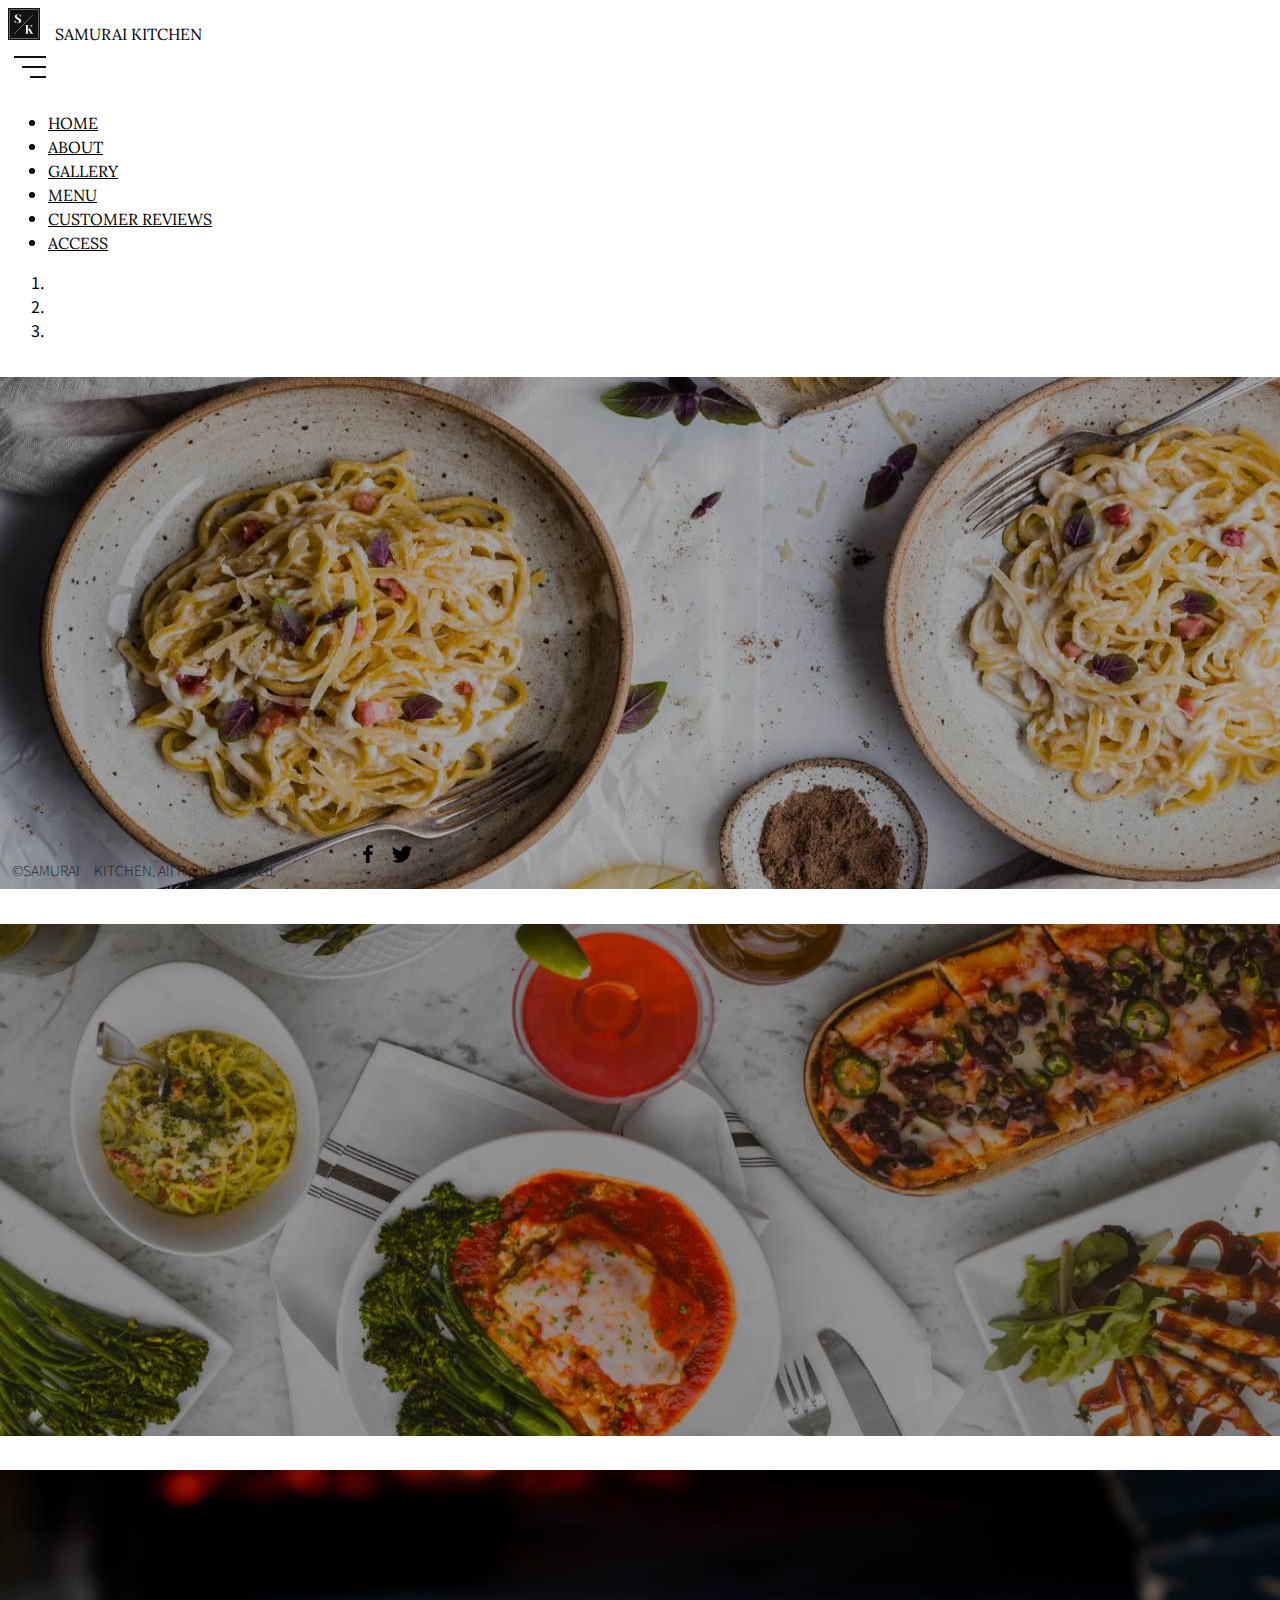
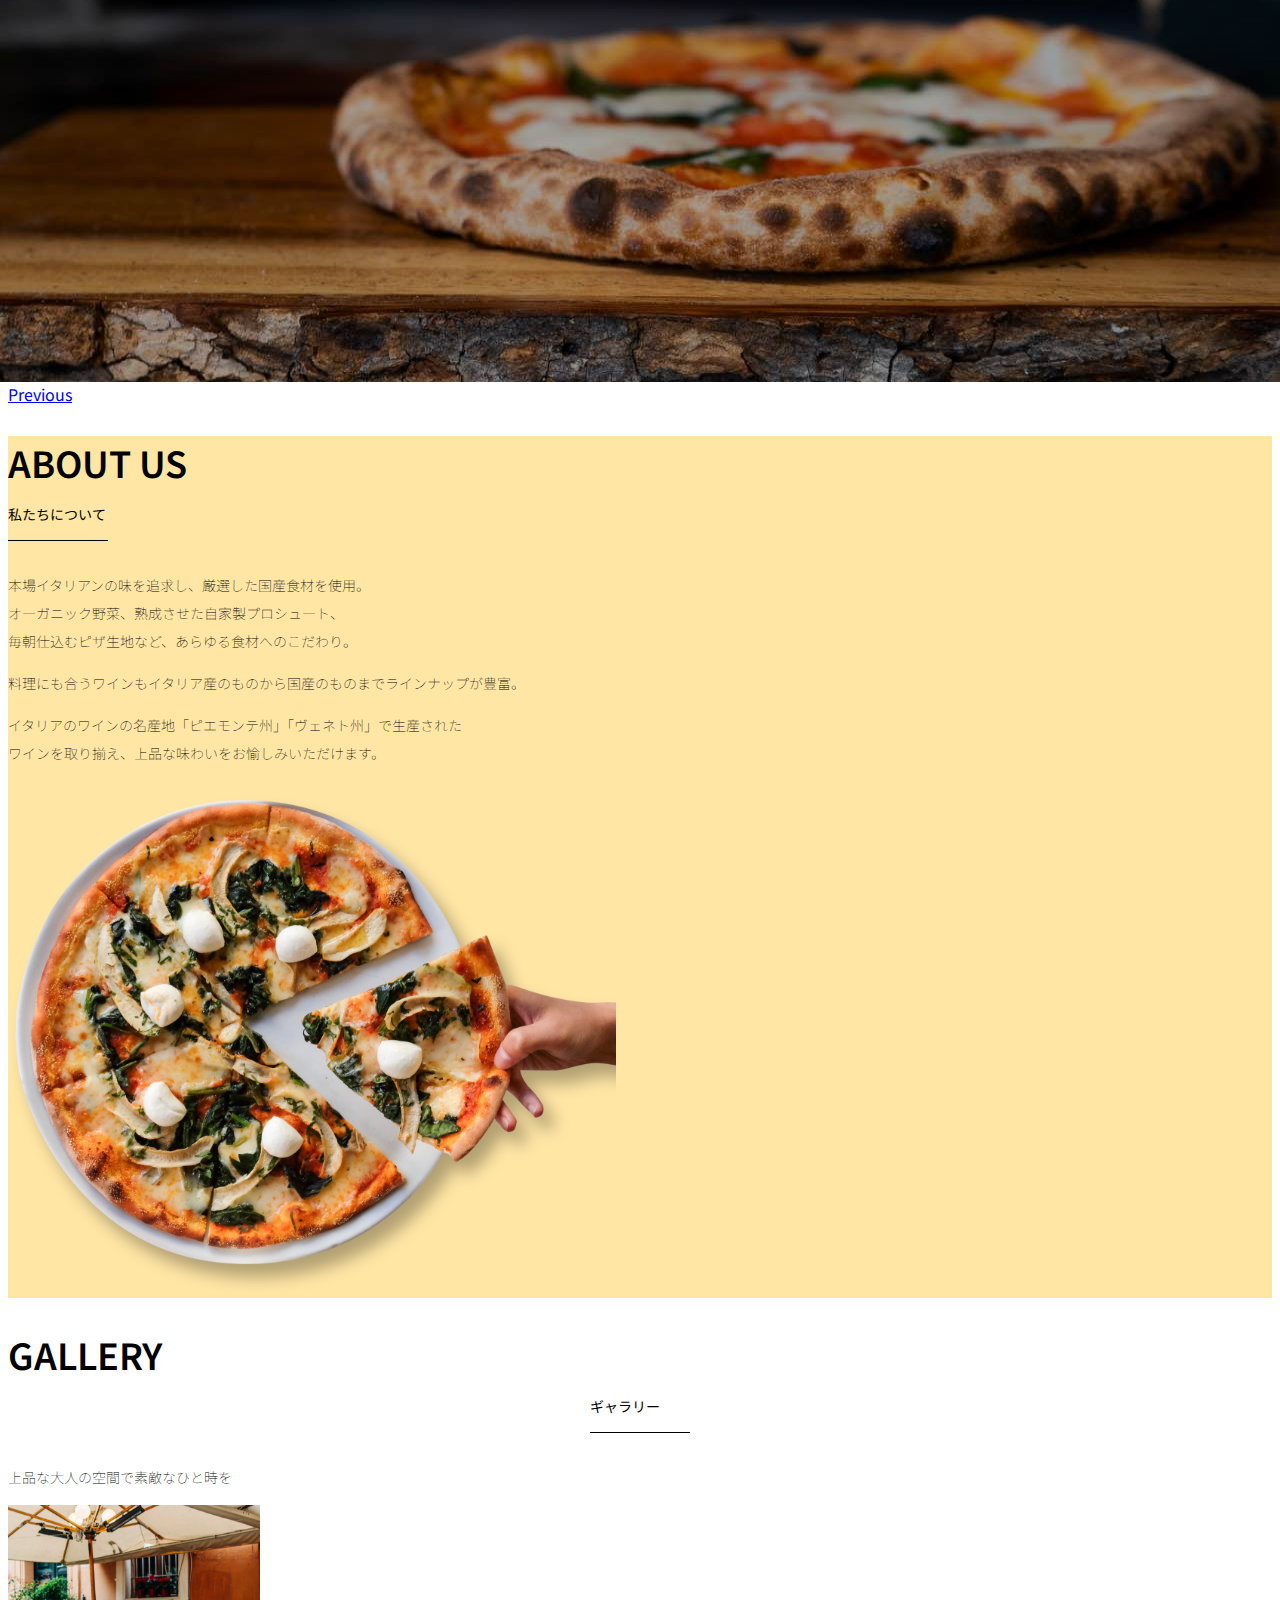
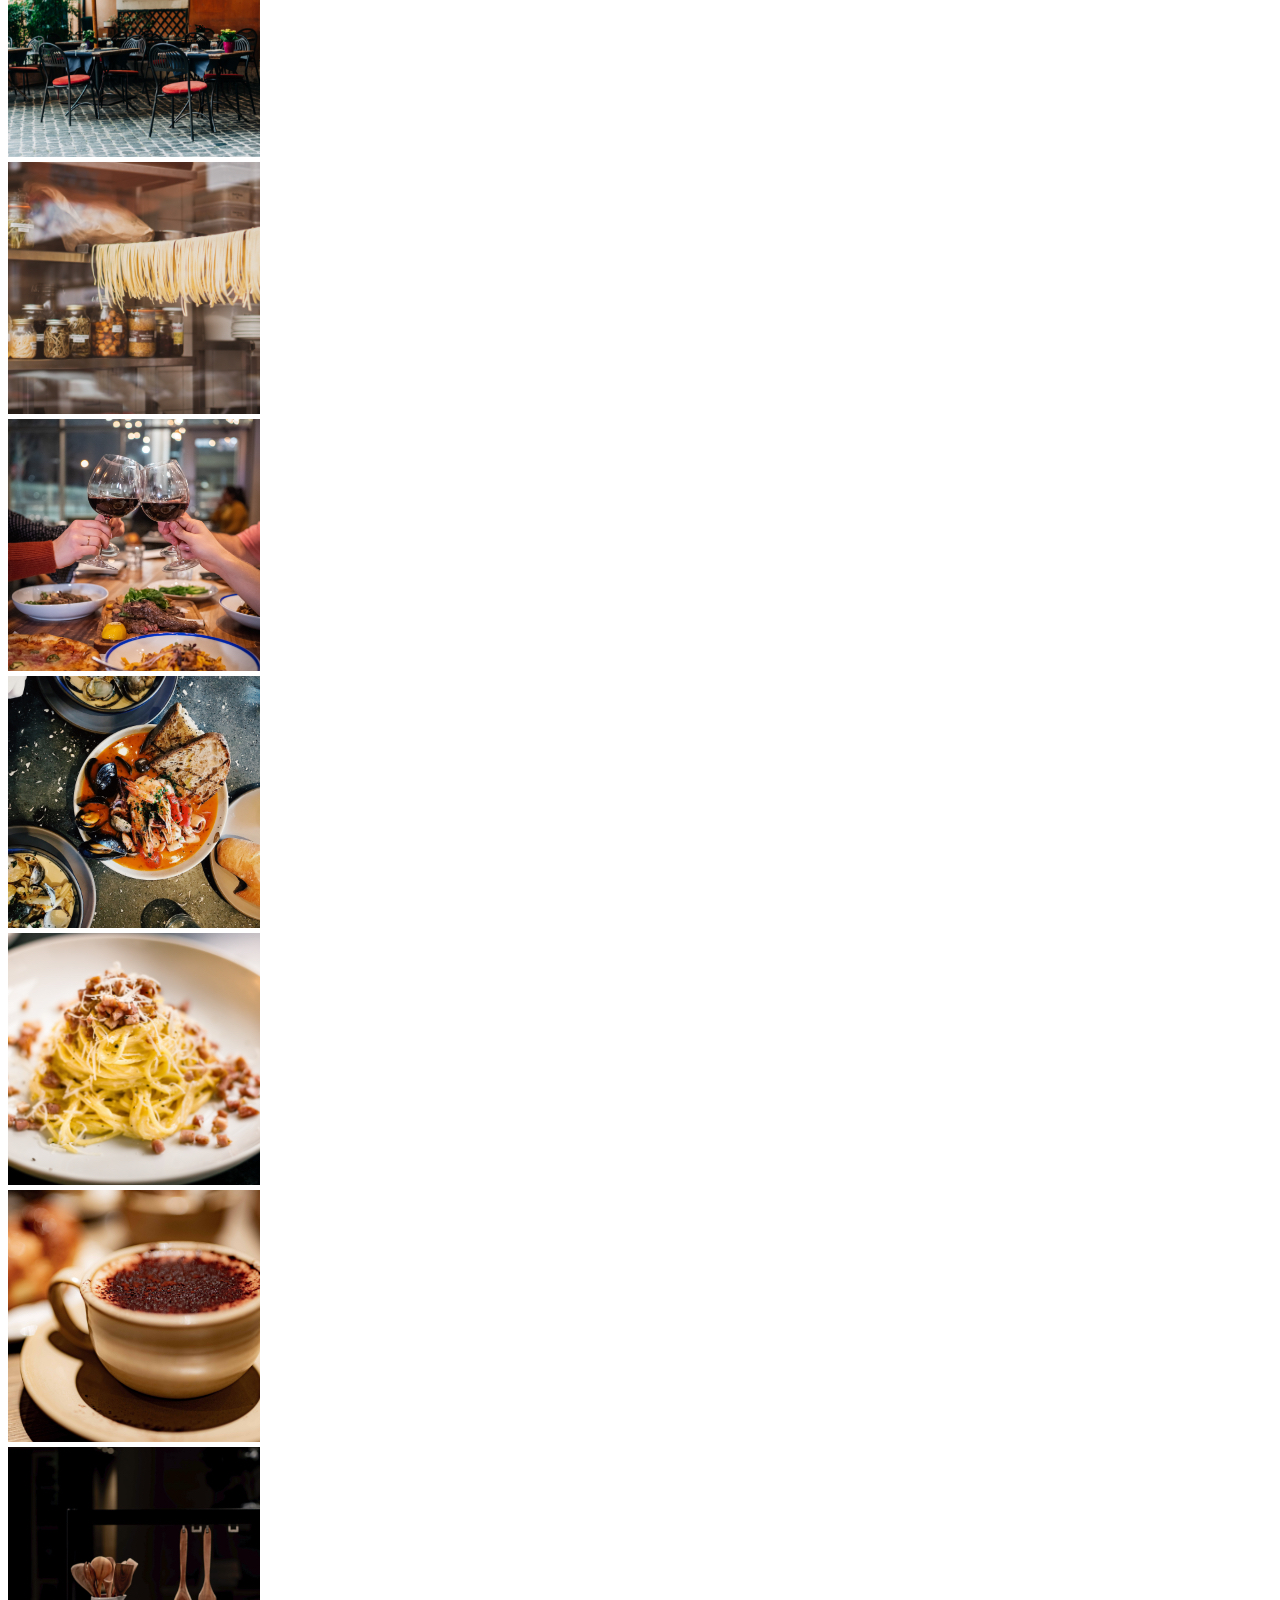
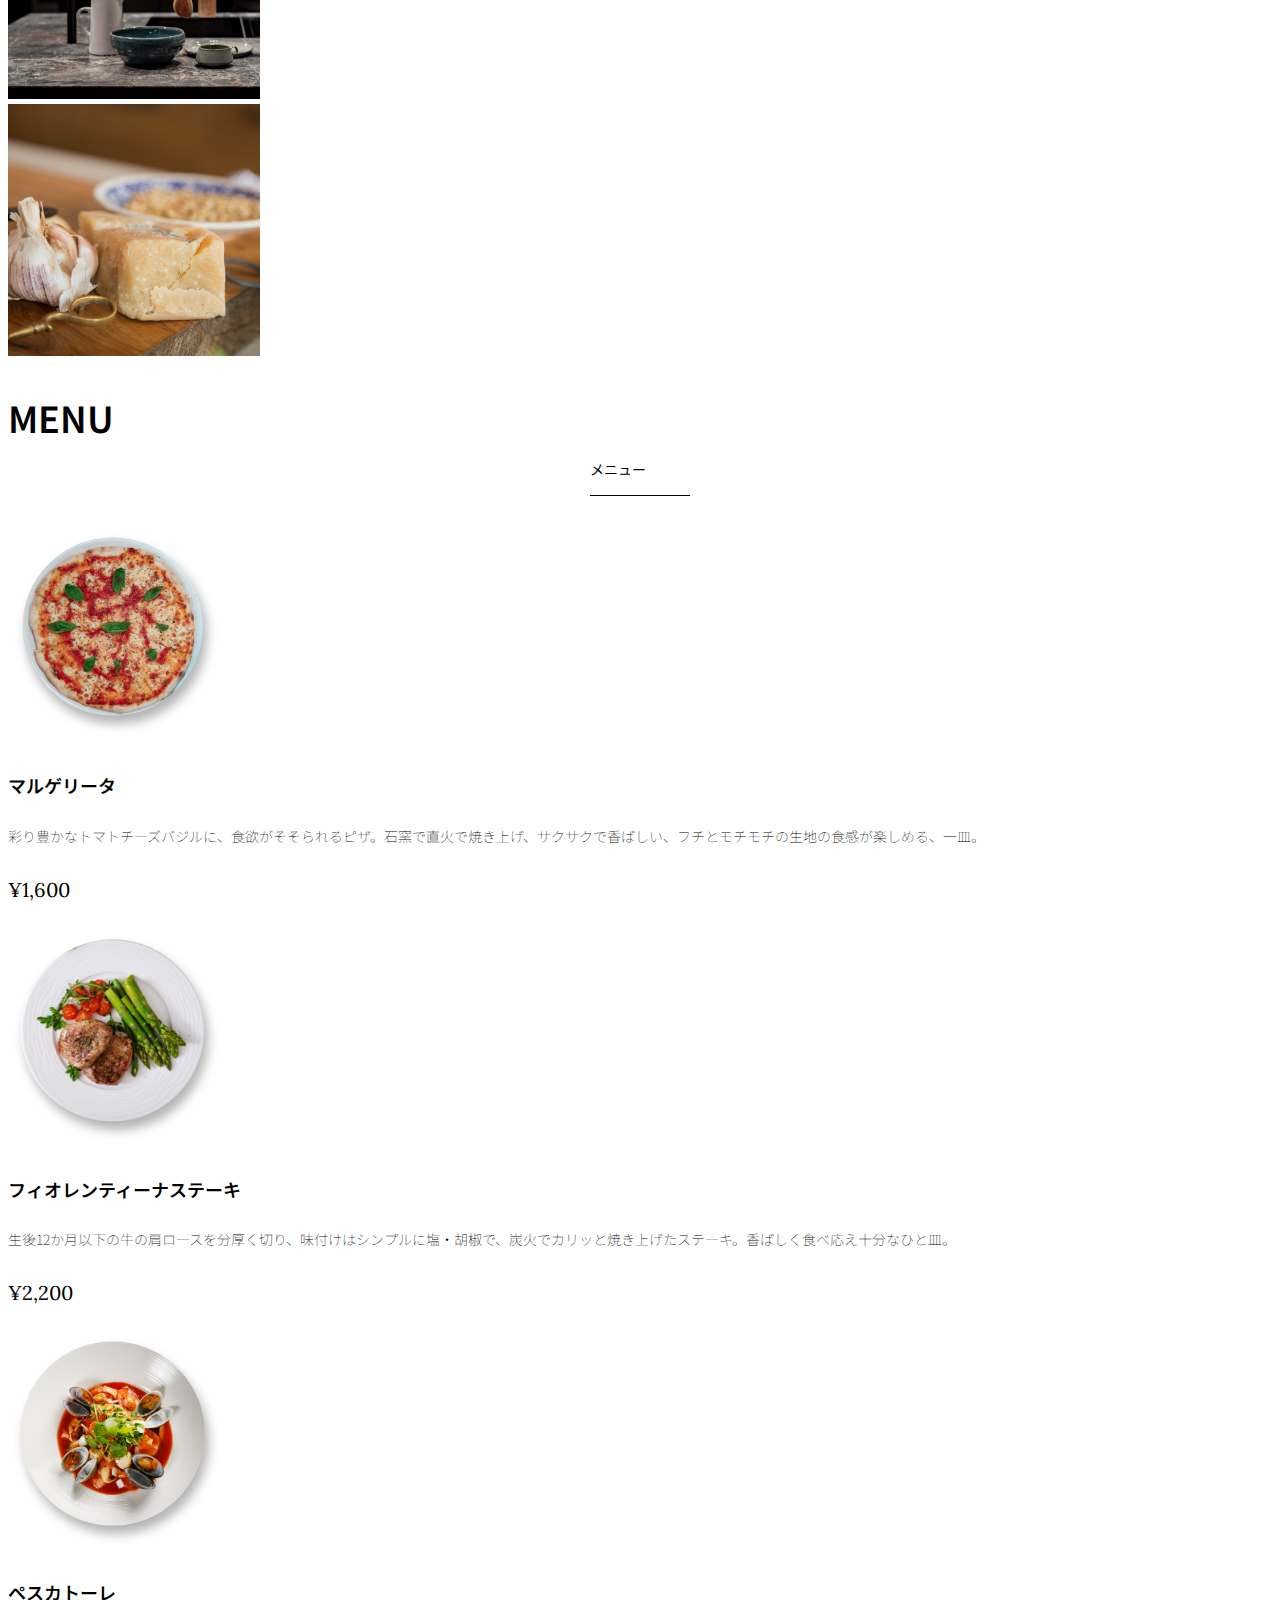
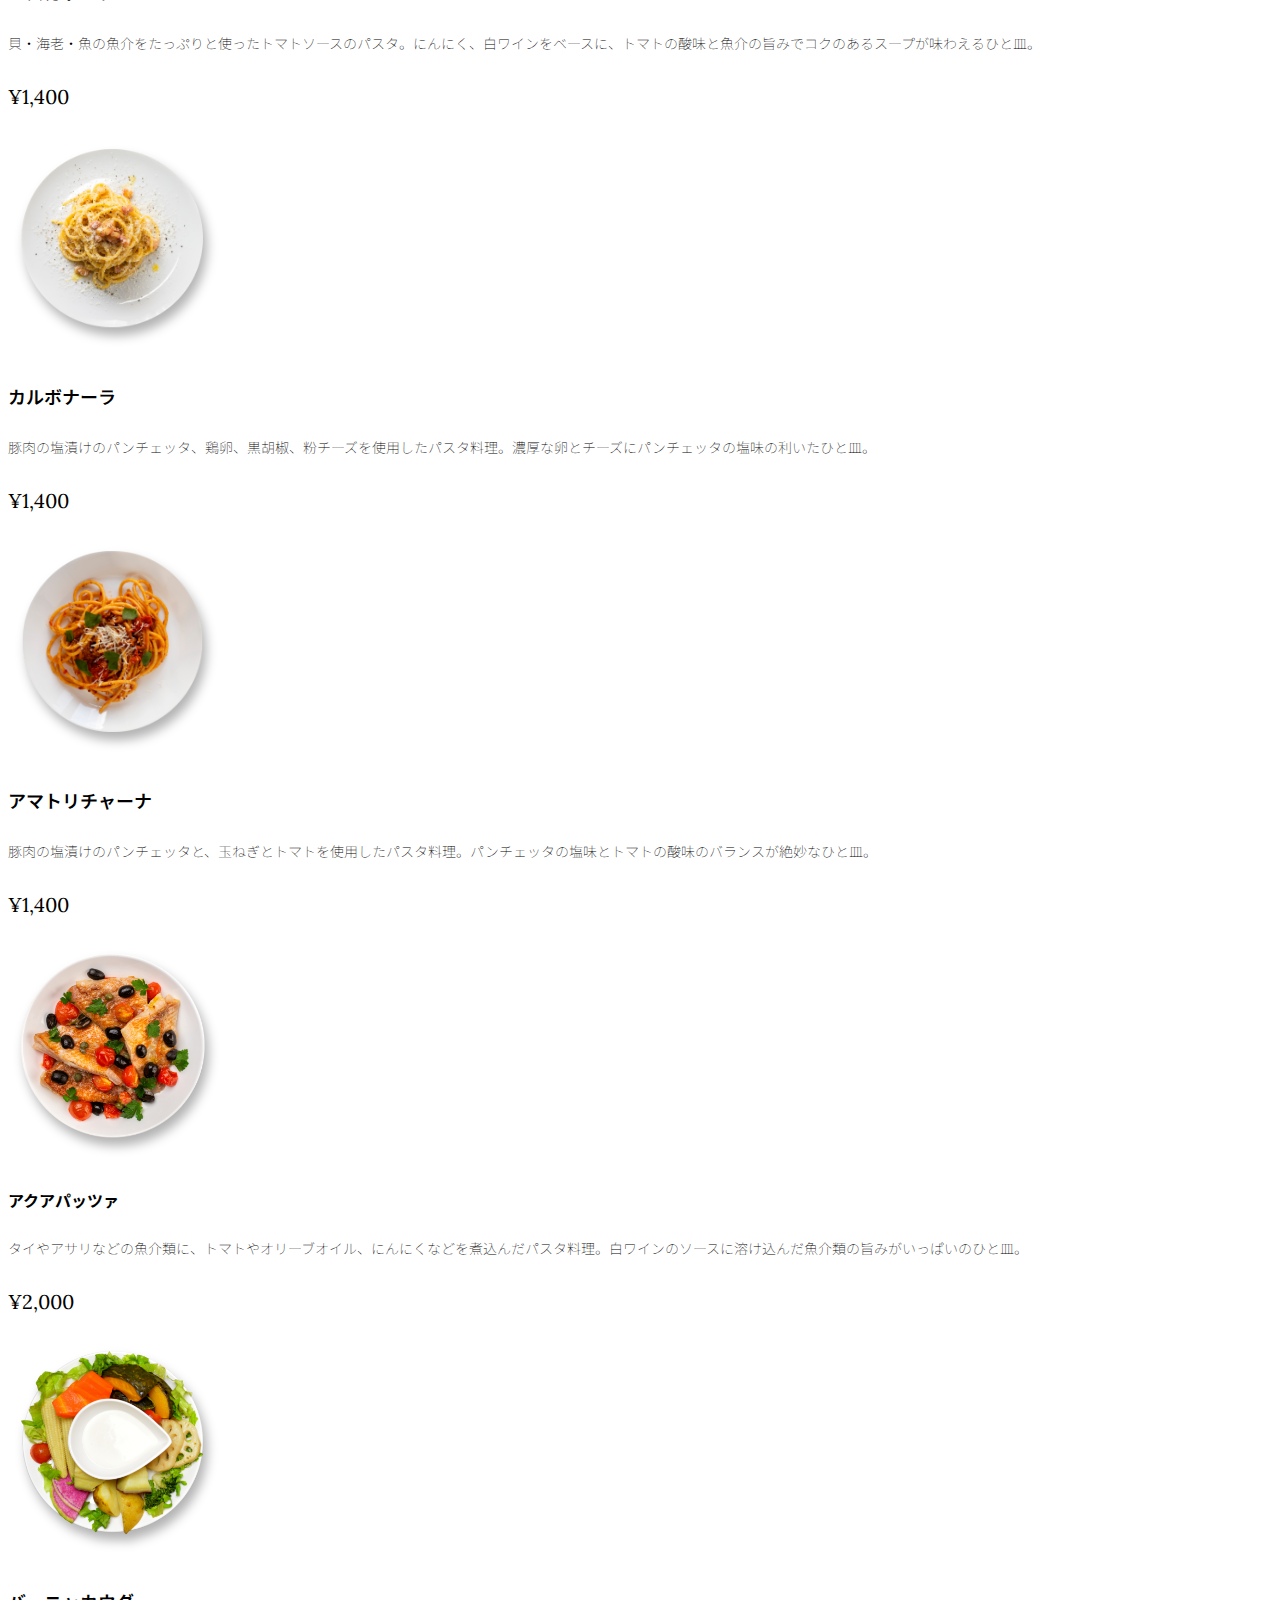
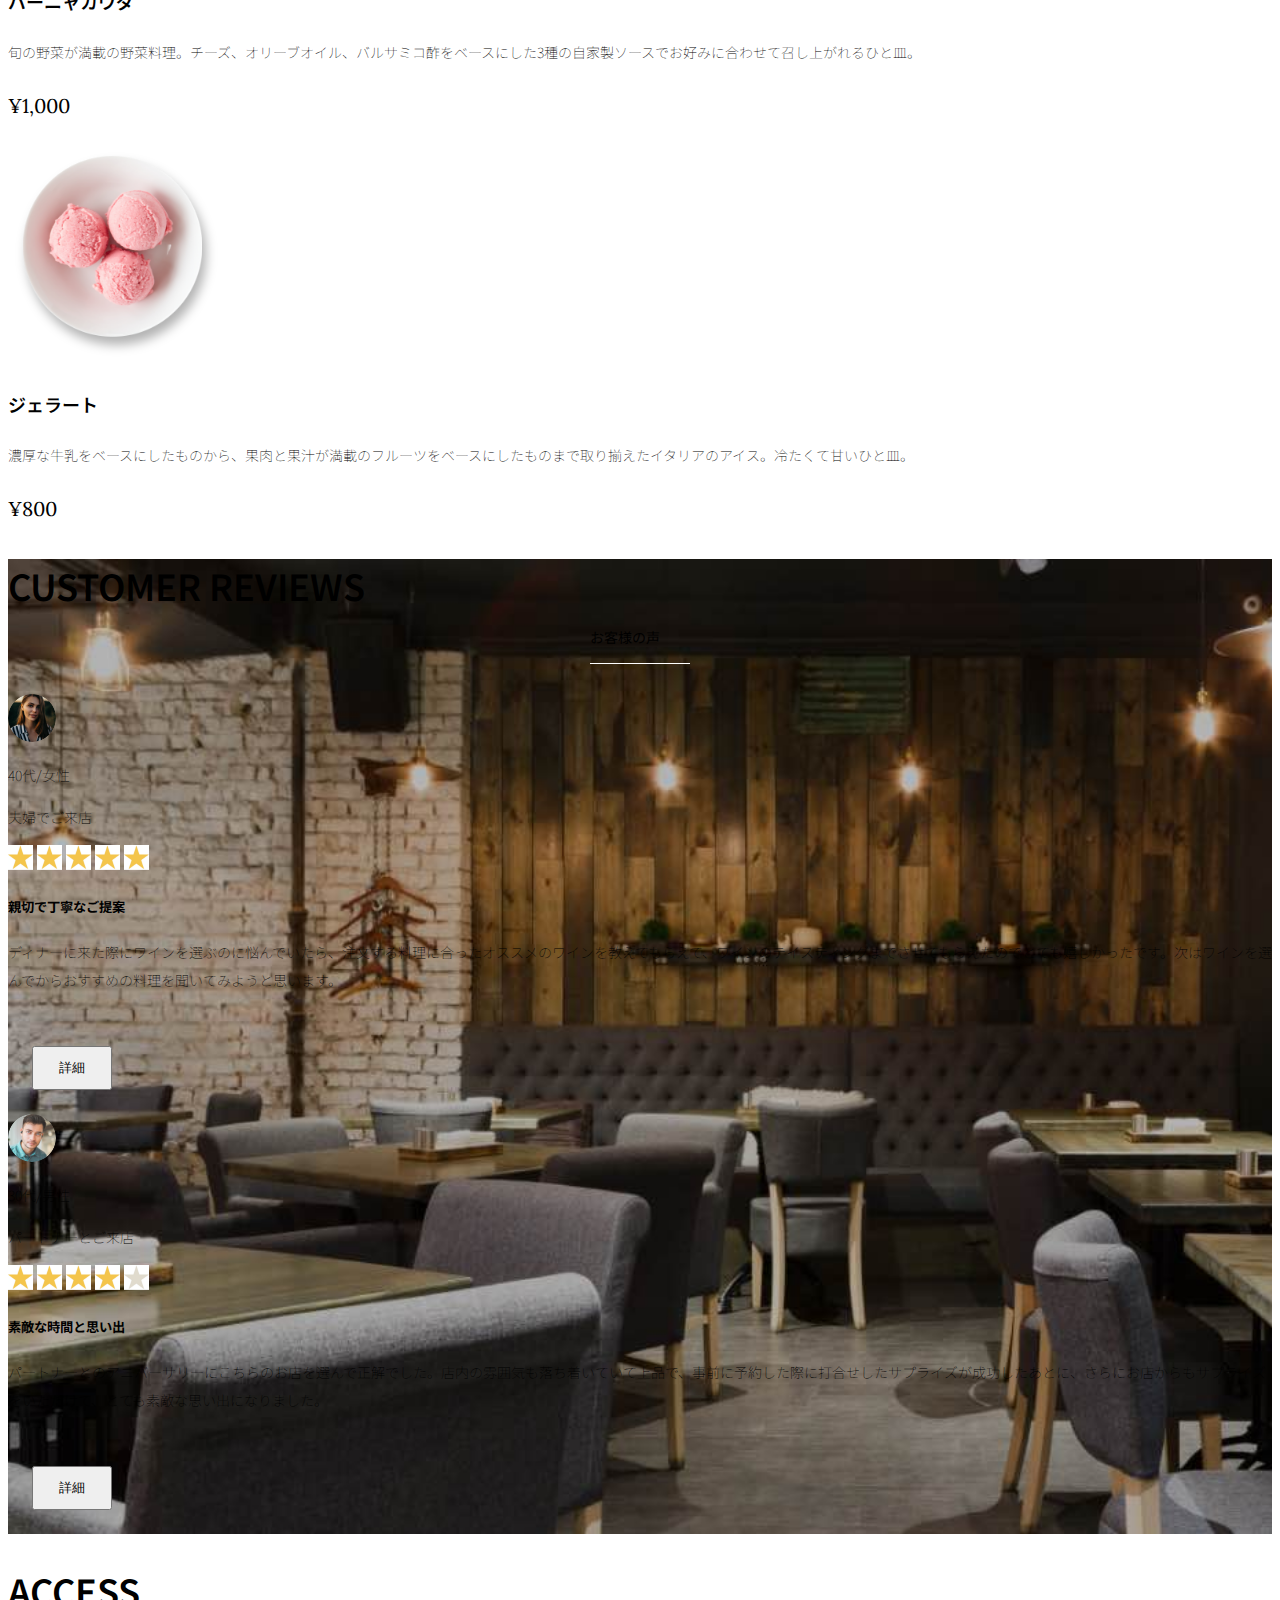
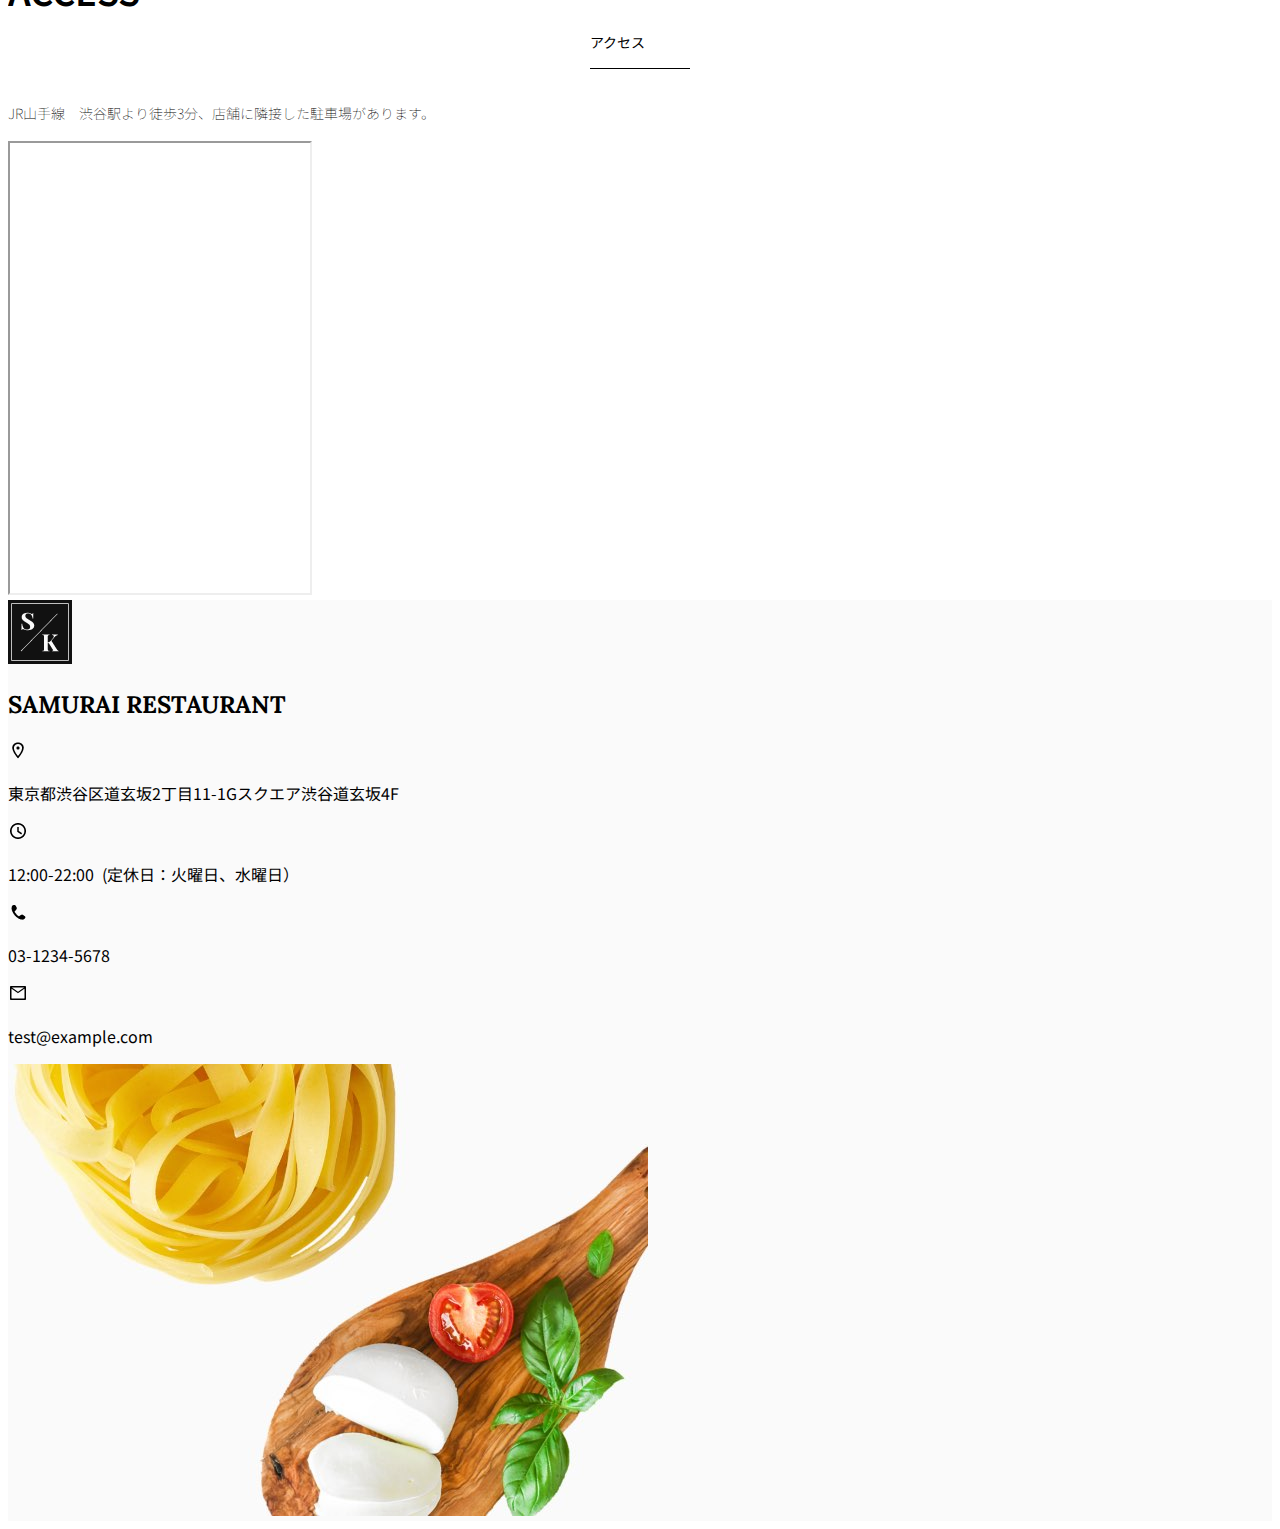
<file: index.html>
<!doctype html>
<html lang="ja">

<head>
  <meta charset="utf-8">
  <meta name="viewport" content="width=device-width, initial-scale=1">
  <meta name="description" content="">
  <meta name="author" content="SAMURAI ENGINEER">
  <title>SAMURAI XD_HTML教材</title>
  <!-- ************************************************ bootstrap.min.cssの読み込み -->
  <link href="https://cdn.jsdelivr.net/npm/bootstrap@5.0.0-beta1/dist/css/bootstrap.min.css" rel="stylesheet"
    integrity="sha384-giJF6kkoqNQ00vy+HMDP7azOuL0xtbfIcaT9wjKHr8RbDVddVHyTfAAsrekwKmP1" crossorigin="anonymous">
  <!-- ************************************************ bootstrap.bundle.min.jsの読み込み -->
  <script src="https://cdn.jsdelivr.net/npm/bootstrap@5.0.0-beta1/dist/js/bootstrap.bundle.min.js"
    integrity="sha384-ygbV9kiqUc6oa4msXn9868pTtWMgiQaeYH7/t7LECLbyPA2x65Kgf80OJFdroafW" crossorigin="anonymous" defer>
  </script>

  <!-- ************************************************ Google Font読み込み -->
  <link rel="preconnect" href="https://fonts.gstatic.com">
  <link href="https://fonts.googleapis.com/css2?family=Lora&display=swap" rel="stylesheet">
  <link href="https://fonts.googleapis.com/css2?family=Noto+Sans+JP:wght@300&display=swap" rel="stylesheet">
  <!-- ************************************************ Font Awesome -->
  <link rel="stylesheet" href="https://use.fontawesome.com/releases/v5.1.0/css/all.css"
    integrity="sha384-lKuwvrZot6UHsBSfcMvOkWwlCMgc0TaWr+30HWe3a4ltaBwTZhyTEggF5tJv8tbt" crossorigin="anonymous">
  <!-- ************************************************今回作成する styles.cssの読み込み -->
  <link href="stylesheet/style.css" rel="stylesheet">
  <!-- ************************************************  -->
</head>

<body>
  <main>
    <!-- ************************************************ ナビゲーションバー開始 -->
    <nav class="navbar navbar-expand-lg">
      <div class="container">
        <a class="navbar-brand my_navbar_brand">
          <img class="img-fluid navbar_brand_logo" src="img/site_logo.png" alt="サイトアイコン"><span>SAMURAI KITCHEN</span>
        </a>
        <div class="navbar-toggler hamburger_menu" data-bs-toggle="collapse" data-bs-target="#navbarNav"
            aria-controls="navbarNav" aria-expanded="false" aria-label="Toggle navigation">
          <input type="checkbox" id="hamburger_btn_check">
          <label for="hamburger_btn_check" class="hamburger_btn">
            <img class="btn_open" src="img/button_open.png" alt="ナビゲーションバーのボタン">
            <img class="btn_close" src="img/button_close.png" alt="ナビゲーションバーのボタン">
          </label>
        </div>
        <div class="collapse navbar-collapse justify-content-end" id="navbarNav">
          <ul class="navbar-nav">
            <li class="nav-item px-2">
              <a class="nav-link my_nav_link my-2" aria-current="page" href="#">HOME</a>
            </li>

            <li class="nav-item px-2">
              <a class="nav-link my_nav_link my-2" href="#about">ABOUT <i class="fa fa-usb" aria-hidden="true"></i></a>
            </li>

            <li class="nav-item px-2">
              <a class="nav-link my_nav_link my-2" href="#gallery">GALLERY</a>
            </li>

            <li class="nav-item px-2">
              <a class="nav-link my_nav_link my-2" href="#menu">MENU</a>
            </li>

            <li class="nav-item px-2">
              <a class="nav-link my_nav_link my-2" href="#review">CUSTOMER REVIEWS</a>
            </li>

            <li class="nav-item px-2">
              <a class="nav-link my_nav_link my-2" href="#access">ACCESS</a>
            </li>
          </ul>
        </div>
      </div>
    </nav>
    <!-- ************************************************ ナビゲーションバー終了 -->
    <div id="myCarousel" class="carousel slide mb-5" data-bs-ride="carousel">
      <ol class="carousel-indicators">
        <li data-bs-target="#myCarousel" data-bs-slide-to="0" class="active"></li>
        <li data-bs-target="#myCarousel" data-bs-slide-to="1"></li>
        <li data-bs-target="#myCarousel" data-bs-slide-to="2"></li>
      </ol>

      <div class="carousel-inner">
        <div class="carousel-item active">
          <img src="img/slider-1.jpg" alt="SAMURAI KITCHEN-1">
          <div class="carousel-caption">
            <h1 class="my_carousel_caption">
              Welcome to<br>
              SAMURAI KITCHEN
            </h1>
          </div>
        </div>

        <div class="carousel-item">
          <img src="img/slider-2.jpg" alt="サンプル画像">
          <div class="carousel-caption">
            <h1 class="my_carousel_caption">
              The fabulous combination of&nbsp;wine$nbsp;and&nbsp;food
            </h1>
          </div>
        </div>

        <div class="carousel-item">
          <img src="img/slider-3.jpg" alt="サンプル画像">
          <div class="carousel-caption">
            <h1 class="my_carousel_caption">
              Get the Italian taste<br>
              at the SAMURAI&nbsp;KITCHEN
            </h1>
          </div>
        </div>
      </div>

      <a class="carousel-control-prev" href="#myCarousel" role="button" data-bs-slide="prev">
        <span class="carousel-control-prev-icon" aria-hidden="true"></span>
        <span class="visually-hidden">Previous</span>
      </a>

      <a class="carousel-control-next" href="#myCarousel" role="button" data-bs-slide="next">
        <span class="carousel-control-next-icon" aria-hidden="true"></span>
      </a>
    </div>
    <!-- ************************************************ カルーセル開始 -->

    <!-- ************************************************ カルーセル終了 -->

    <!-- ************************************************ アバウトセクション開始 -->
    <section class="about_us_bg" id="about">
      <div class="container py-5 mb-5">
        <div class="row">
          <div class="col-lg-6 text-left">
            <div class="py-5">
              <h2 class="section_title about mb-5">
                ABOUT US
              </h2>
              <p class="mb-2">
                本場イタリアンの味を追求し、厳選した国産食材を使用。<br>
                オーガニック野菜、熟成させた自家製プロシュート、<br>
                毎朝仕込むピザ生地など、あらゆる食材へのこだわり。<br>
              </p>
              <p class="mb-2">
                料理にも合うワインもイタリア産のものから国産のものまでラインナップが豊富。<br>
              </p>
              <p class="mb-2">
                イタリアのワインの名産地「ピエモンテ州」「ヴェネト州」で生産された<br>
                ワインを取り揃え、上品な味わいをお愉しみいただけます。<br>
              </p>
            </div>
          </div>
          <div class="col-lg-6">
            <img src="img/img-about-us.png" class="img-fluid" alt="pizza">
          </div>
        </div>
      </div>

    </section>
    <!-- ************************************************ アバウトセクション終了 -->

    <!-- ************************************************ ギャラリーセクション開始 -->
    <section id="gallery">
      <div class="container mb-5">
        <h2 class="mb-3 section_title gallery text-center">GALLERY</h2>
        <p class="text-center mb-5">
          上品な大人の空間で素敵なひと時を
        </p>

        <div class="row">
          <div class="col-6 col-lg-3 mb-4 d-flex justify-content-center">
            <img class="img-fluid" src="img/gallery-1.jpg" alt="サンプル画像">
          </div>

          <div class="col-6 col-lg-3 mb-4 d-flex justify-content-center">
            <img class="img-fluid" src="img/gallery-2.jpg" alt="サンプル画像">
          </div>

          <div class="col-6 col-lg-3 mb-4 d-flex justify-content-center">
            <img class="img-fluid" src="img/gallery-3.jpg" alt="サンプル画像">
          </div>

          <div class="col-6 col-lg-3 mb-4 d-flex justify-content-center">
            <img class="img-fluid" src="img/gallery-4.jpg" alt="サンプル画像">
          </div>

          <div class="col-6 col-lg-3 mb-4 d-flex justify-content-center">
            <img class="img-fluid" src="img/gallery-5.jpg" alt="サンプル画像">
          </div>

          <div class="col-6 col-lg-3 mb-4 d-flex justify-content-center">
            <img class="img-fluid" src="img/gallery-6.jpg" alt="サンプル画像">
          </div>

          <div class="col-6 col-lg-3 mb-4 d-flex justify-content-center">
            <img class="img-fluid" src="img/gallery-7.jpg" alt="サンプル画像">
          </div>

          <div class="col-6 col-lg-3 mb-4 d-flex justify-content-center">
            <img class="img-fluid" src="img/gallery-8.jpg" alt="サンプル画像">
          </div>
        </div>
      </div>

    </section>
    <!-- ************************************************ ギャラリーセクション終了 -->

    <!-- ************************************************ メニューセクション -->
    <section id="menu">
      <div class="container">
        <div class="row">
          <div class="col-lg-12">
            <h2 class="section_title menu text-center mb-5">MENU</h2>
          </div>
        </div>
      </div>

      <div class="container mb-5">
        <div class="row g-0 mb-4">
          <div class="col-lg-6">
            <div class="row">
              <div class="col-lg-5 text-center">
                <img src="img/margherita.png" class="img-fluid" alt="マルゲリータ">
              </div>
              <div class="col-lg-7 p-4">
                <h4 class="mb-0 menu_title">マルゲリータ</h4>
                <p class="my-auto">彩り豊かなトマトチーズバジルに、食欲がそそられるピザ。石窯で直火で焼き上げ、サクサクで香ばしい、フチとモチモチの生地の食感が楽しめる、一皿。</p>
                <p class="menu_price">¥1,600</p>
              </div>
            </div>
          </div>

          <div class="col-lg-6">
            <div class="row">
              <div class="col-lg-5 text-center">
                <img src="img/steak.png" class="img-fluid" alt="フィオレンティーナステーキ">
              </div>
              <div class="col-lg-7 p-4">
                <h4 class="mb-0 menu_title">フィオレンティーナステーキ</h4>
                <p class="my-auto">生後12か月以下の牛の肩ロースを分厚く切り、味付けはシンプルに塩・胡椒で、炭火でカリッと焼き上げたステーキ。香ばしく食べ応え十分なひと皿。</p>
                <p class="menu_price">¥2,200</p>
              </div>
            </div>
          </div>
        </div>

        <div class="row">
          <div class="col-lg-6">
            <div class="row">
              <div class="col-lg-5 text-center">
                <img src="img/pescatore.png" class="img-fluid" alt="ペスカトーレ">
              </div>
              <div class="col-lg-7 p-4">
                <h4 class="mb-0 menu_title">ペスカトーレ</h4>
                <p class="my-auto">貝・海老・魚の魚介をたっぷりと使ったトマトソースのパスタ。にんにく、白ワインをベースに、トマトの酸味と魚介の旨みでコクのあるスープが味わえるひと皿。</p>
                <p class="menu_price">¥1,400</p>
              </div>
            </div>
          </div>

          <div class="col-lg-6">
            <div class="row">
              <div class="col-lg-5 text-center">
                <img src="img/carbonara.png" class="img-fluid" alt="カルボナーラ">
              </div>
              <div class="col-lg-7 p-4">
                <h4 class="mb-0 menu_title">カルボナーラ</h4>
                <p class="my-auto">豚肉の塩漬けのパンチェッタ、鶏卵、黒胡椒、粉チーズを使用したパスタ料理。濃厚な卵とチーズにパンチェッタの塩味の利いたひと皿。</p>
                <p class="menu_price">¥1,400</p>
              </div>
            </div>
          </div>
        </div>

        <div class="row">
          <div class="col-lg-6">
            <div class="row">
              <div class="col-lg-5 text-center">
                <img src="img/amatriciana.png" class="img-fluid" alt="アマトリチャーナ">
              </div>
              <div class="col-lg-7 p-4">
                <h4 class="mb-0 menu_title">アマトリチャーナ</h4>
                <p class="my-auto">豚肉の塩漬けのパンチェッタと、玉ねぎとトマトを使用したパスタ料理。パンチェッタの塩味とトマトの酸味のバランスが絶妙なひと皿。</p>
                <p class="menu_price">¥1,400</p>
              </div>
            </div>
          </div>

          <div class="col-lg-6">
            <div class="row">
              <div class="col-lg-5 text-center">
                <img src="img/acqua-pazza.png" class="img-fluid" alt="アクアパッツァ">
              </div>
              <div class="col-lg-7 p-4">
                <h4 mb-0 menu_title>アクアパッツァ</h4>
                <p class="my-auto">タイやアサリなどの魚介類に、トマトやオリーブオイル、にんにくなどを煮込んだパスタ料理。白ワインのソースに溶け込んだ魚介類の旨みがいっぱいのひと皿。</p>
                <p class="menu_price">¥2,000</p>
              </div>
            </div>
          </div>
        </div>

        <div class="row">
          <div class="col-lg-6">
            <div class="row">
              <div class="col-lg-5 text-center">
                <img src="img/bagna-cauda.png" class="img-fluid" alt="バーニャカウダ">
              </div>
              <div class="col-lg-7 p-4">
                <h4 class="mb-0 menu_title">バーニャカウダ</h4>
                <p class="my-auto">旬の野菜が満載の野菜料理。チーズ、オリーブオイル、バルサミコ酢をベースにした3種の自家製ソースでお好みに合わせて召し上がれるひと皿。</p>
                <p class="menu_price">¥1,000</p>
              </div>
            </div>
          </div>

          <div class="col-lg-6">
            <div class="row">
              <div class="col-lg-5 text-center">
                <img src="img/gelato.png" class="img-fluid" alt="ジェラート">
              </div>
              <div class="col-lg-7 p-4">
                <h4 class="mb-0 menu_title">ジェラート</h4>
                <p class="my-auto">濃厚な牛乳をベースにしたものから、果肉と果汁が満載のフルーツをベースにしたものまで取り揃えたイタリアのアイス。冷たくて甘いひと皿。</p>
                <p class="menu_price">¥800</p>
              </div>
            </div>
          </div>
        </div>

      </div>
    </section>
    <!-- ************************************************ メニューセクション終了 -->

    <!-- ************************************************ レビューセクション開始 -->
    <section id="review">
      <div class="review_wrapper">
        <div class="container py-5 mb-5">
          <div class="text-center bb-5">
            <h2 class="section_title review text-center text-white">CUSTOMER REVIEWS</h2>
          </div>

          <div class="row pb-5 justify-content-center">
            <div class="col-lg-5 mt-3">
              <div class="bg-white h_420">
                <div class="p-4">
                  <div class="d-flex align-items-center">
                    <img src="img/customer-woman.png" class="reviewer_img" alt="サンプル画像">
                    <div>
                      <p class="my-0">40代/女性</p>
                      <p class="my-0">夫婦でご来店</p>
                    </div>
                  </div>

                  <div class="my-3">
                    <img src="img/star-point.png" class="star_img" alt="star">
                    <img src="img/star-point.png" class="star_img" alt="star">
                    <img src="img/star-point.png" class="star_img" alt="star">
                    <img src="img/star-point.png" class="star_img" alt="star">
                    <img src="img/star-point.png" class="star_img" alt="star">
                  </div>

                  <h5>親切で丁寧なご提案</h5>
                  <p>
                    ディナーに来た際にワインを選ぶのに悩んでいたら、注文する料理に合ったオススメのワインを教えてもらえて、ワインのテイスティングまでさせてもらえたのでとても嬉しかったです。次はワインを選んでからおすすめの料理を聞いてみようと思います。
                  </p>

                  <button type="button" class="btn btn-warning shadow fix_bottom">詳細</button>
                </div>
              </div>
            </div>

            <div class="col-lg-5 mt-3">
              <div class="bg-white h_420">
                <div class="p-4">
                  <div class="d-flex align-items-center">
                    <img src="img/customer-man.png" class="reviewer_img" alt="サンプル画像">
                    <div>
                      <p class="my-0">30代/男性</p>
                      <p class="my-0">パートナーとご来店</p>
                    </div>
                  </div>

                  <div class="my-3">
                    <img src="img/star-point.png" class="star_img" alt="star">
                    <img src="img/star-point.png" class="star_img" alt="star">
                    <img src="img/star-point.png" class="star_img" alt="star">
                    <img src="img/star-point.png" class="star_img" alt="star">
                    <img src="img/star-no-point.png" class="star_img" alt="no-star">
                  </div>
                  <h5>素敵な時間と思い出</h5>
                  <p>
                    パートナーとのアニバーサリーにこちらのお店を選んで正解でした。店内の雰囲気も落ち着いていて上品で、事前に予約した際に打合せしたサプライズが成功したあとに、さらにお店からもサプライズをいただけて、とても素敵な思い出になりました。
                  </p>
                  <button type="button" class="btn btn-warning shadow fix_bottom">詳細</button>
                </div>
              </div>
            </div>
          </div>
        </div>
      </div>
    </section>
    <!-- ************************************************ レビューセクション終了 -->

    <!-- ************************************************ アクセスセクション開始 -->
    <section id="access">
      <div class="container">
        <div class="row">
          <div class="col-lg-12 text-center mb-5">
            <h2 class="section_title text-center access mb-5">ACCESS</h2>
            <p>JR山手線　渋谷駅より徒歩3分、店舗に隣接した駐車場があります。</p>
          </div>
        </div>
      </div>

      <div class="container mb-5 px-2">
        <iframe src="https://www.google.com/maps/embed?pb=!1m18!1m12!1m3!1d3241.2806732290146!2d139.7494883!3d35.6700904!2m3!1f0!2f0!3f0!3m2!1i1024!2i768!4f13.1!3m3!1m2!1s0x60188b602972bb83%3A0xa6b553df33a5bd04!2zU0FNVVJBSSBFTkdJTkVFUiDkvo3jgqjjg7Pjgrjjg4vjgqI!5e0!3m2!1sja!2sjp!4v1768650998485!5m2!1sja!2sjp" class="w-100" style="height: 50vh;" loading="lazy"></iframe>

      </div>
    </section>
    <!-- ************************************************ アクセスセクション終了 -->


    <!-- ************************************************ フッター開始 -->
    <footer id="footer">
      <div class="container">
        <div class="row">
          <div class="col-12 col-lg-6 position-relative" >
            <div class="row pt-5">
              <div class="col-lg-2 text-center my-3">
                <img class="img-fluid footer_brand_logo" src="img/site_logo.png" alt="サンプル画像">
              </div>

              <div class="col-lg-10 align-self-center my-3">
                <h2 class="m-0 footer_text">SAMURAI RESTAURANT</h2>
              </div>
            </div>

            <div class="restaurant_info py-3">
              <div class="d-flex mb-3">
                <img src="img/icon-Marker.png" alt="marker">
                <p class="p-0 m-0">東京都渋谷区道玄坂2丁目11-1Gスクエア渋谷道玄坂4F</p>
              </div>

              <div class="d-flex mb-3">
                <img src="img/icon-Clock.png" alt="clock">
                <p class="p-0 m-0">12:00-22:00&nbsp;&nbsp;(定休日：火曜日、水曜日）</p>
              </div>

              <div class="d-flex mb-3">
                <img src="img/icon-Phone.png" alt="phone">
                <p class="p-0 m-0">03-1234-5678</p>
              </div>

              <div class="d-flex mb-3">
                <img src="img/icon-Mail.png" alt="mail">
                <p class="p-0 m-0">test@example.com</p>
              </div>
            </div>

            <div class="copy_right align-items-center">
              <p>
                ©SAMURAI　KITCHEN, All Rights Reserved.
              </p>
              <img src="img/icon-facebook.png" class="sns_img" alt="facebook">
              <img src="img/icon-twitter.png" class="sns_img" alt="twitter">
            </div>
          </div>

          <div class="col-lg-6 d-none d-lg-block">
            <img src="img/background-footer.jpg">
          </div>
        </div>
      </div>
    </footer>
    <!-- ************************************************ フッター終了 -->
  </main>
</body>

</html>
</file>
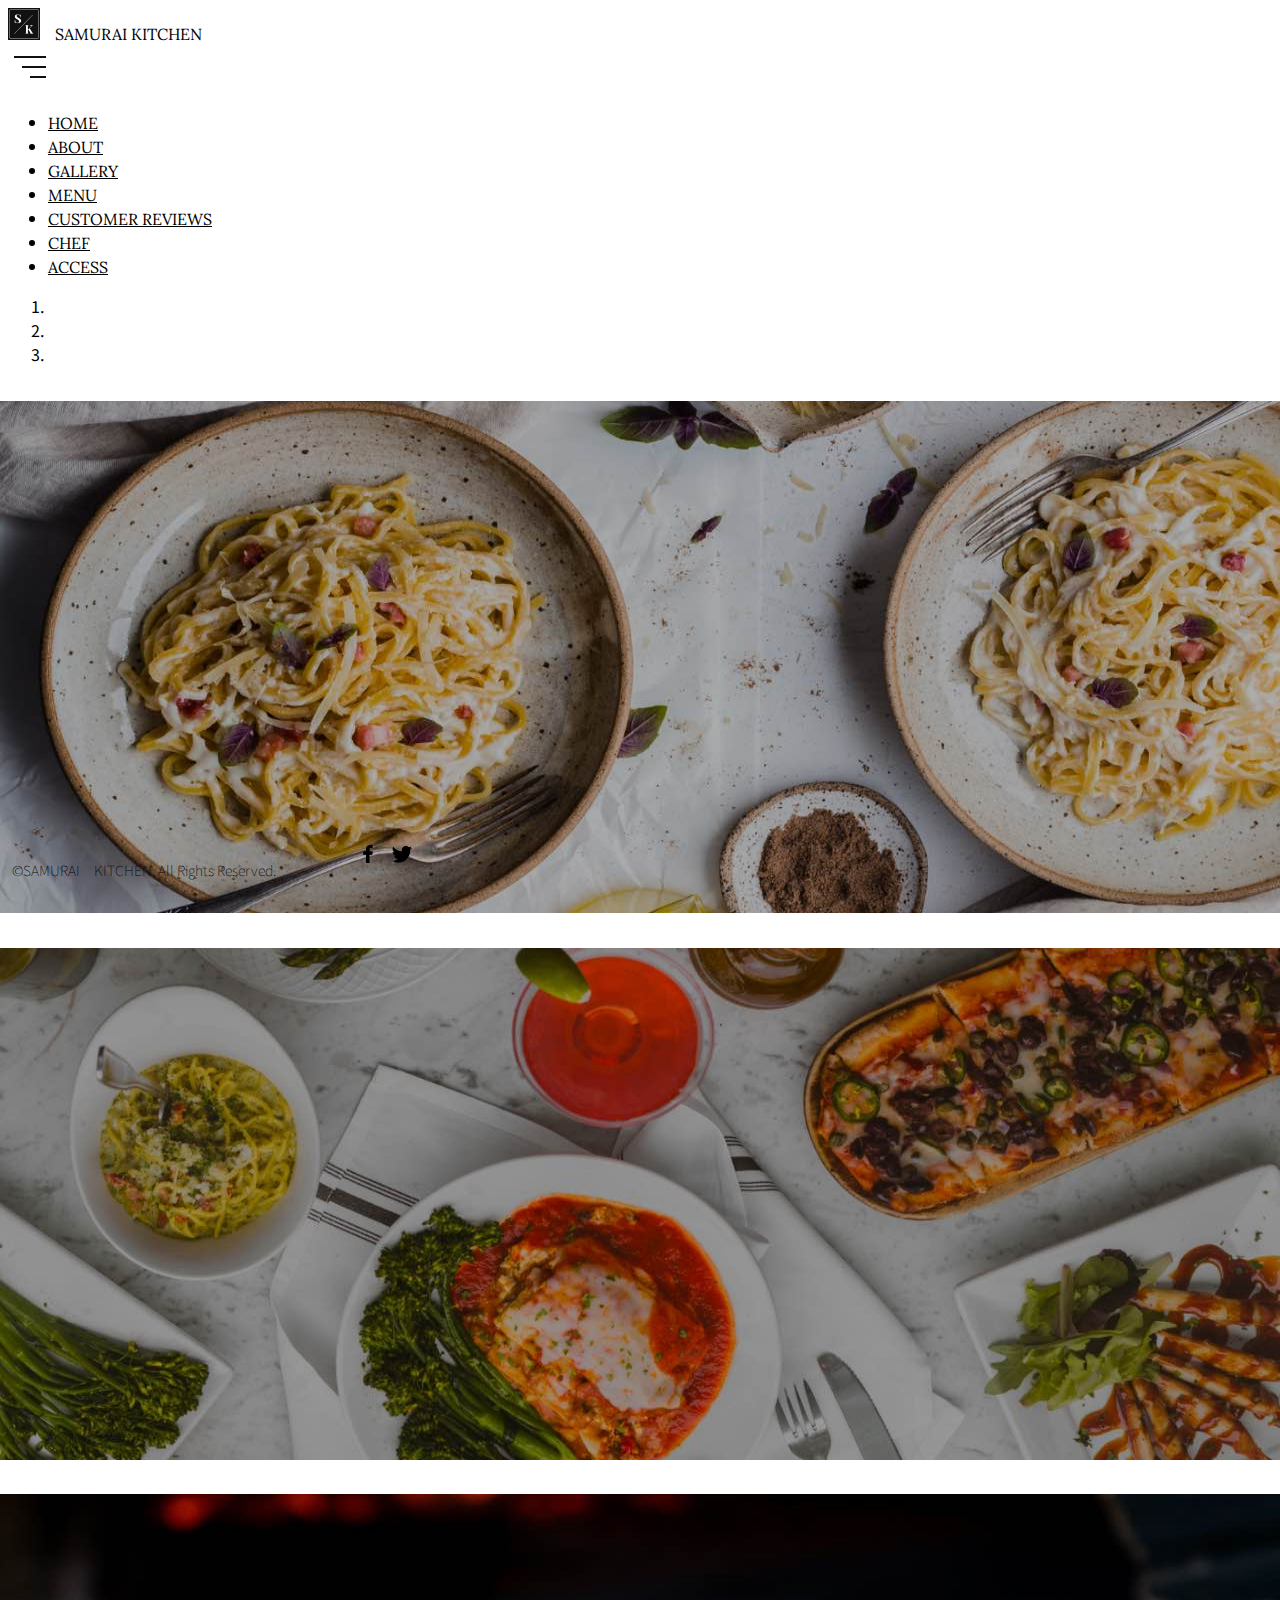
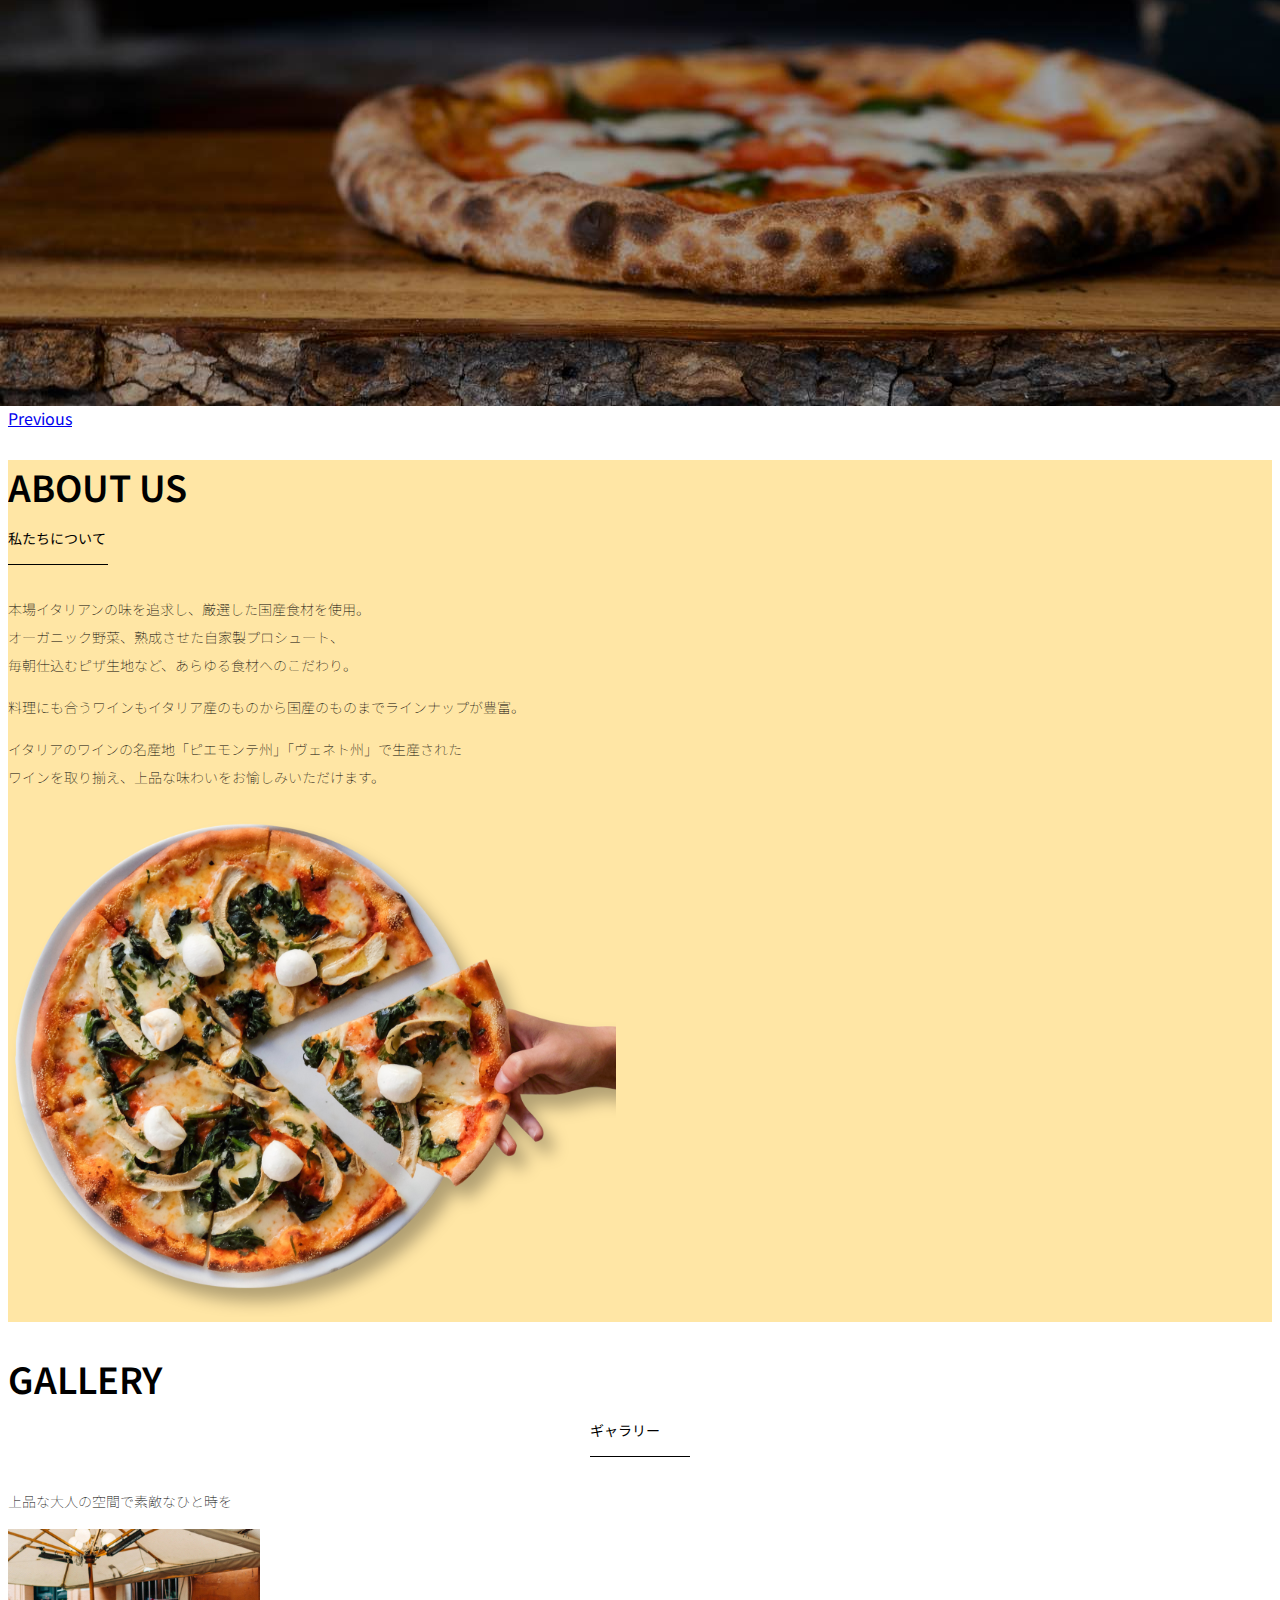
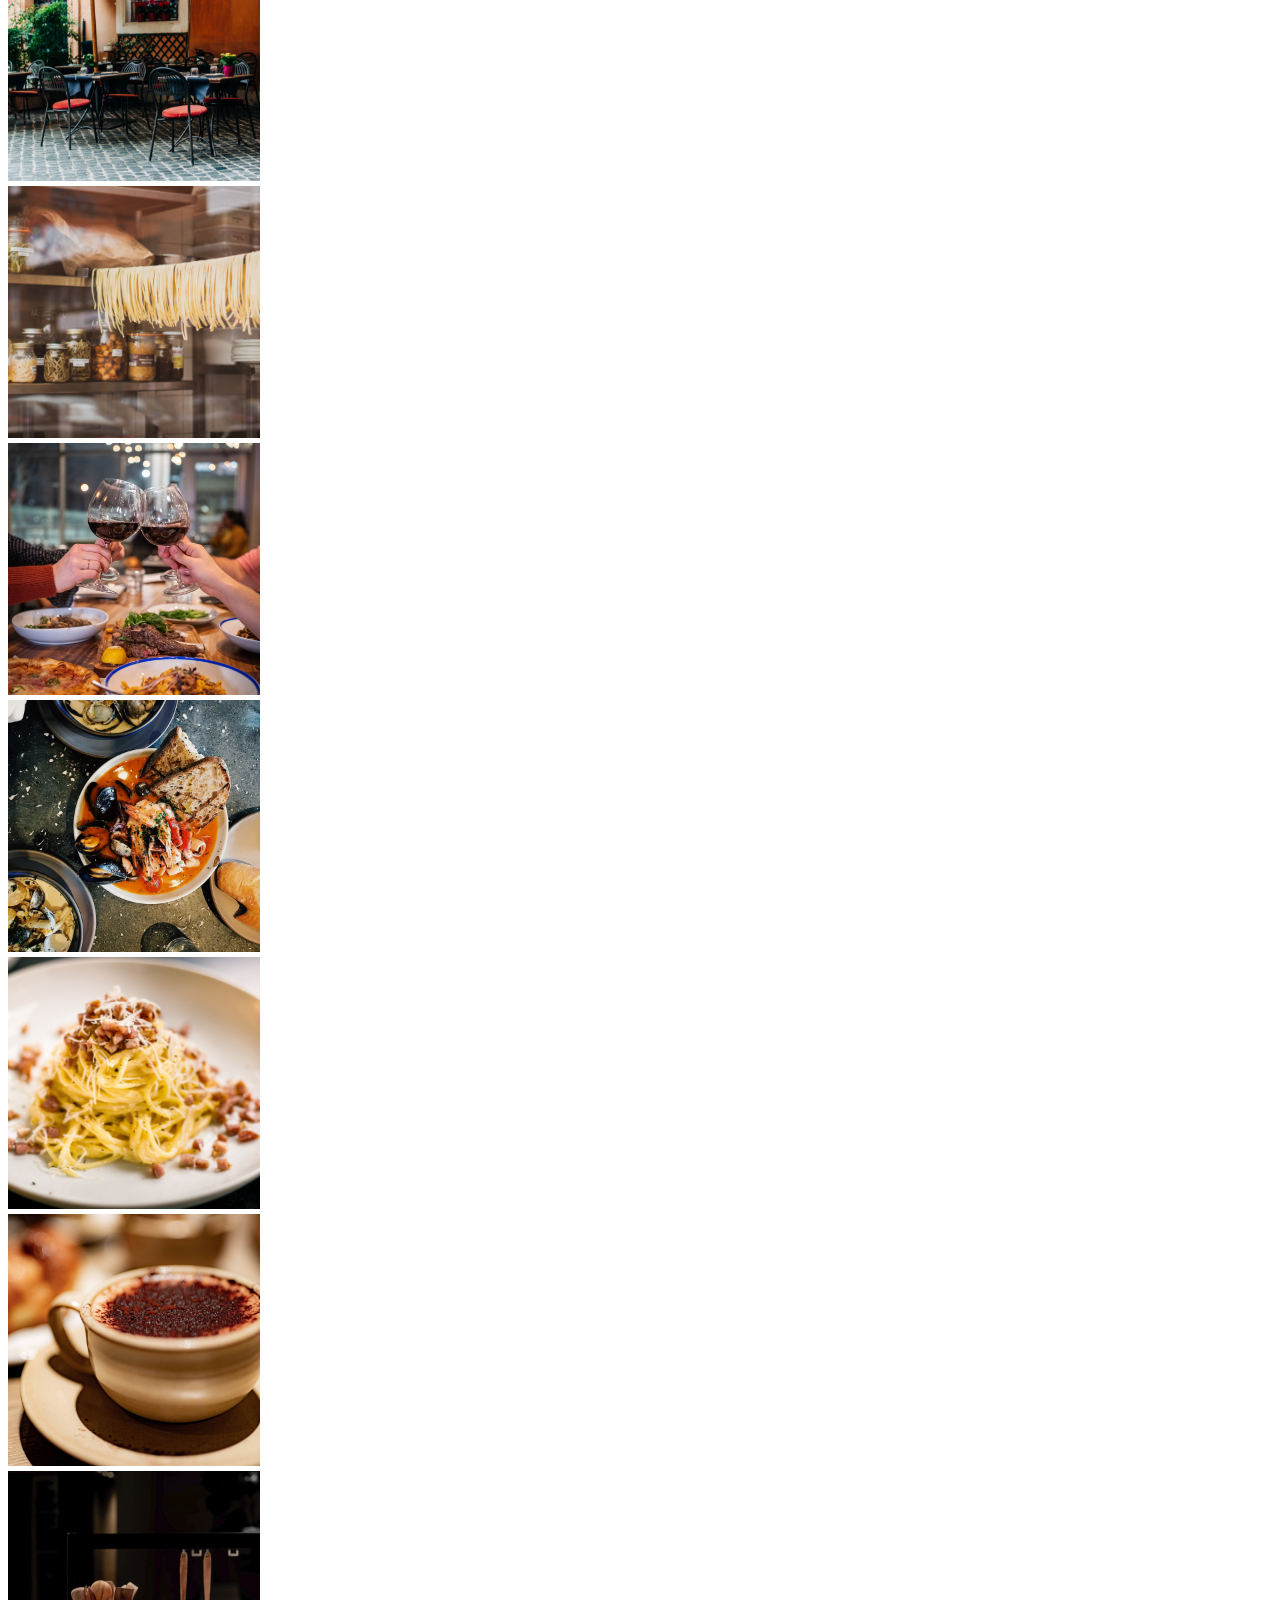
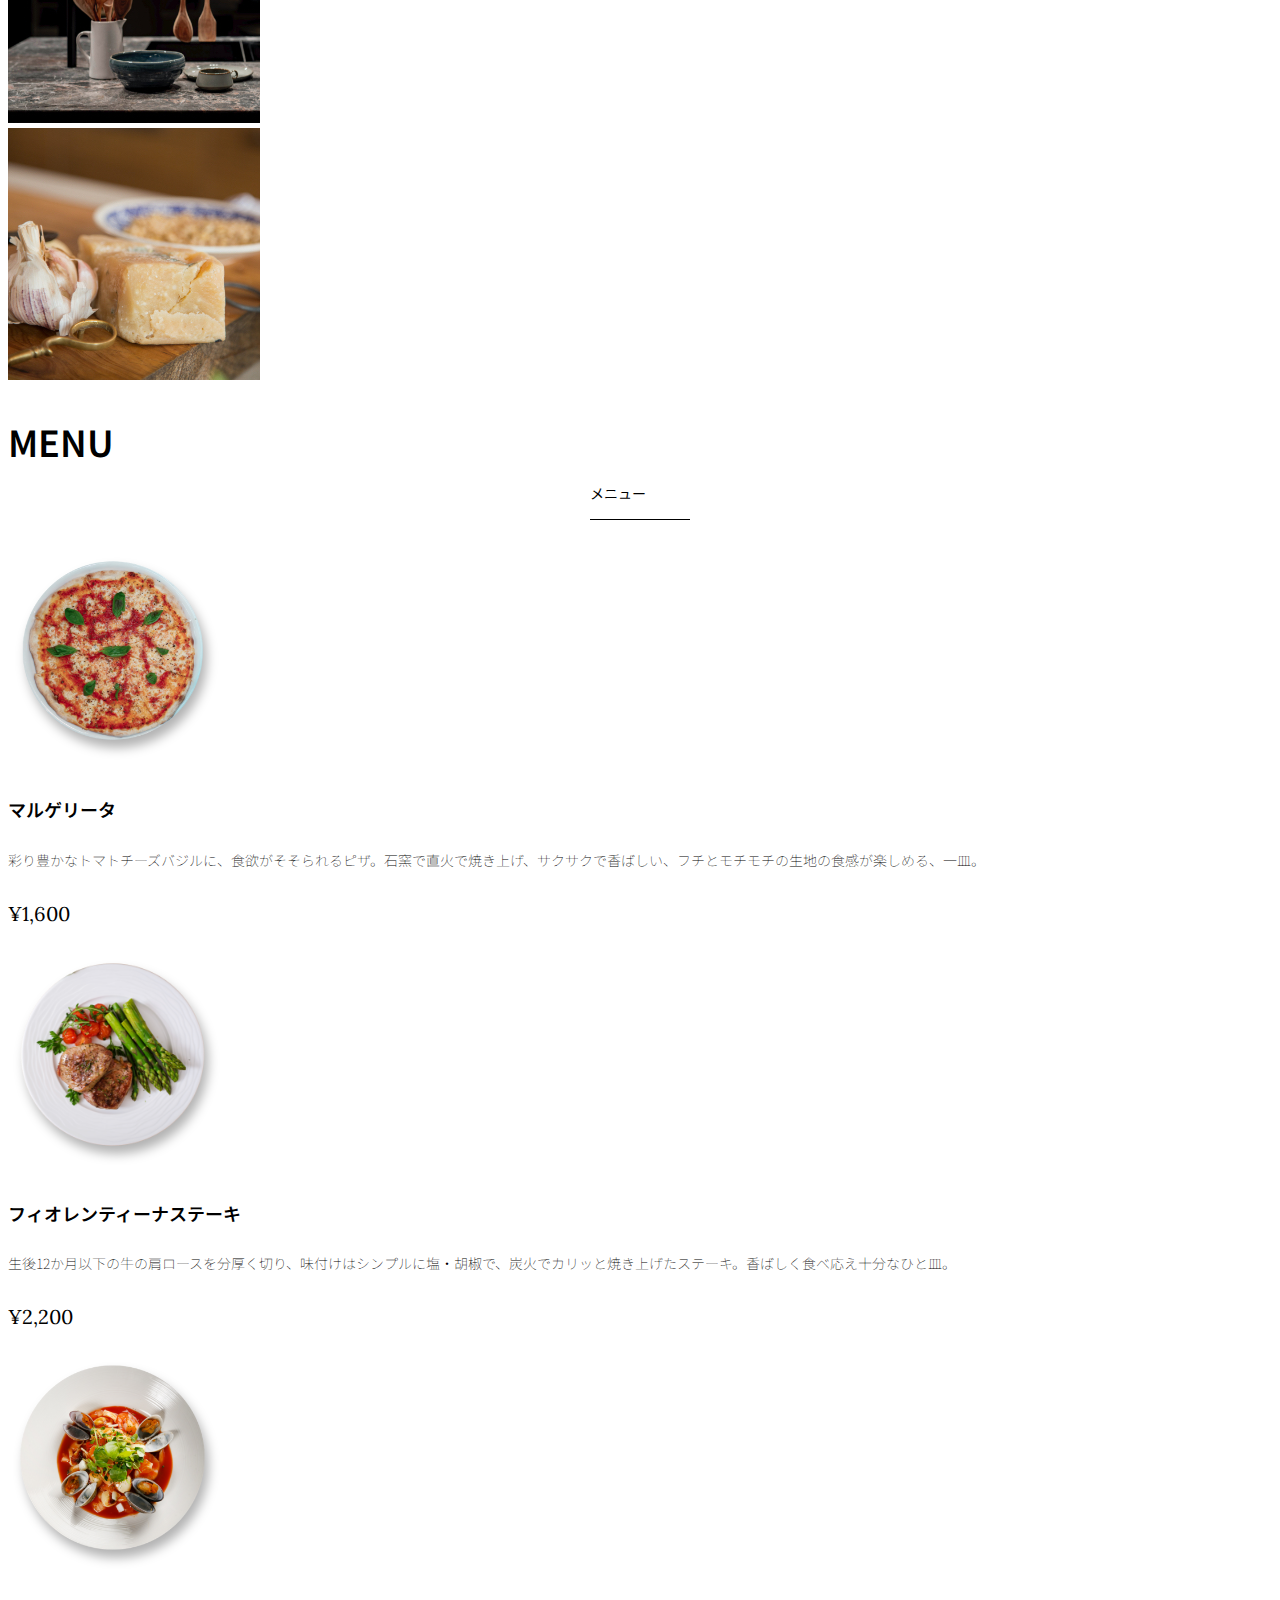
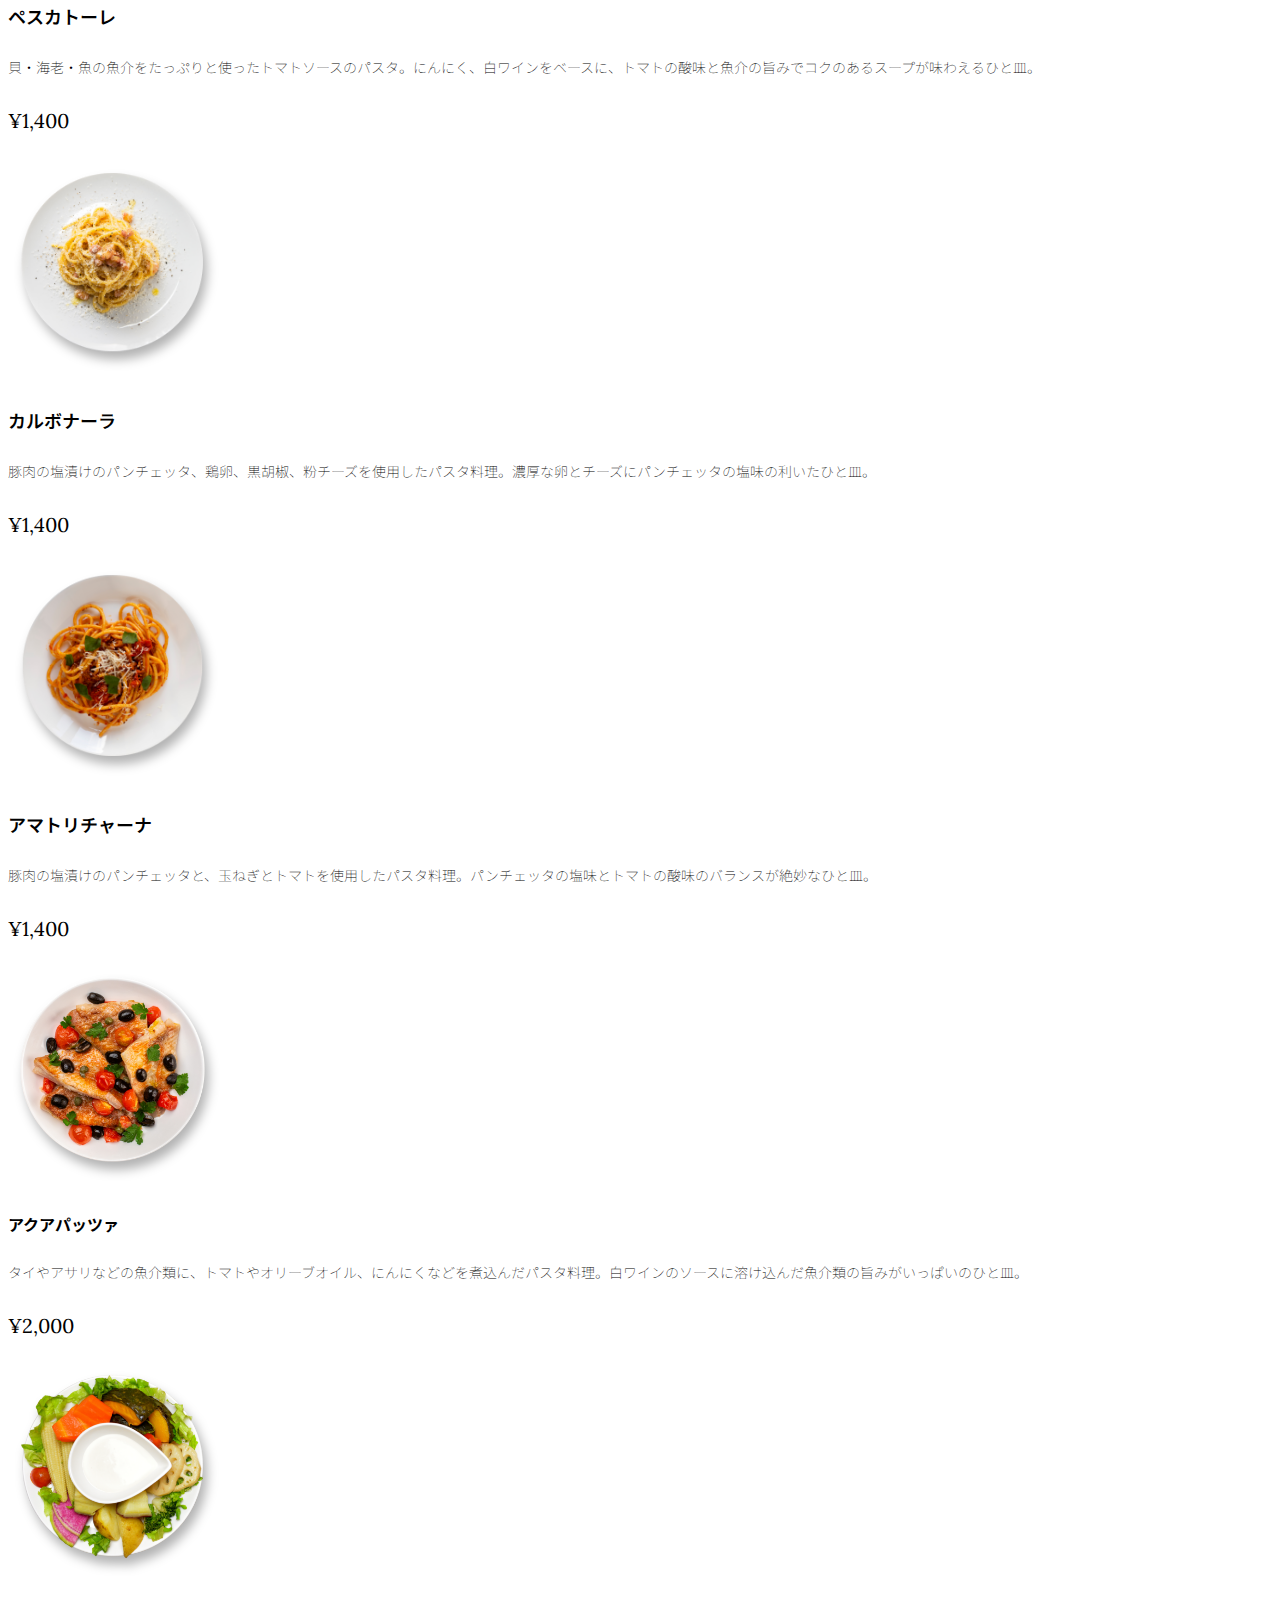
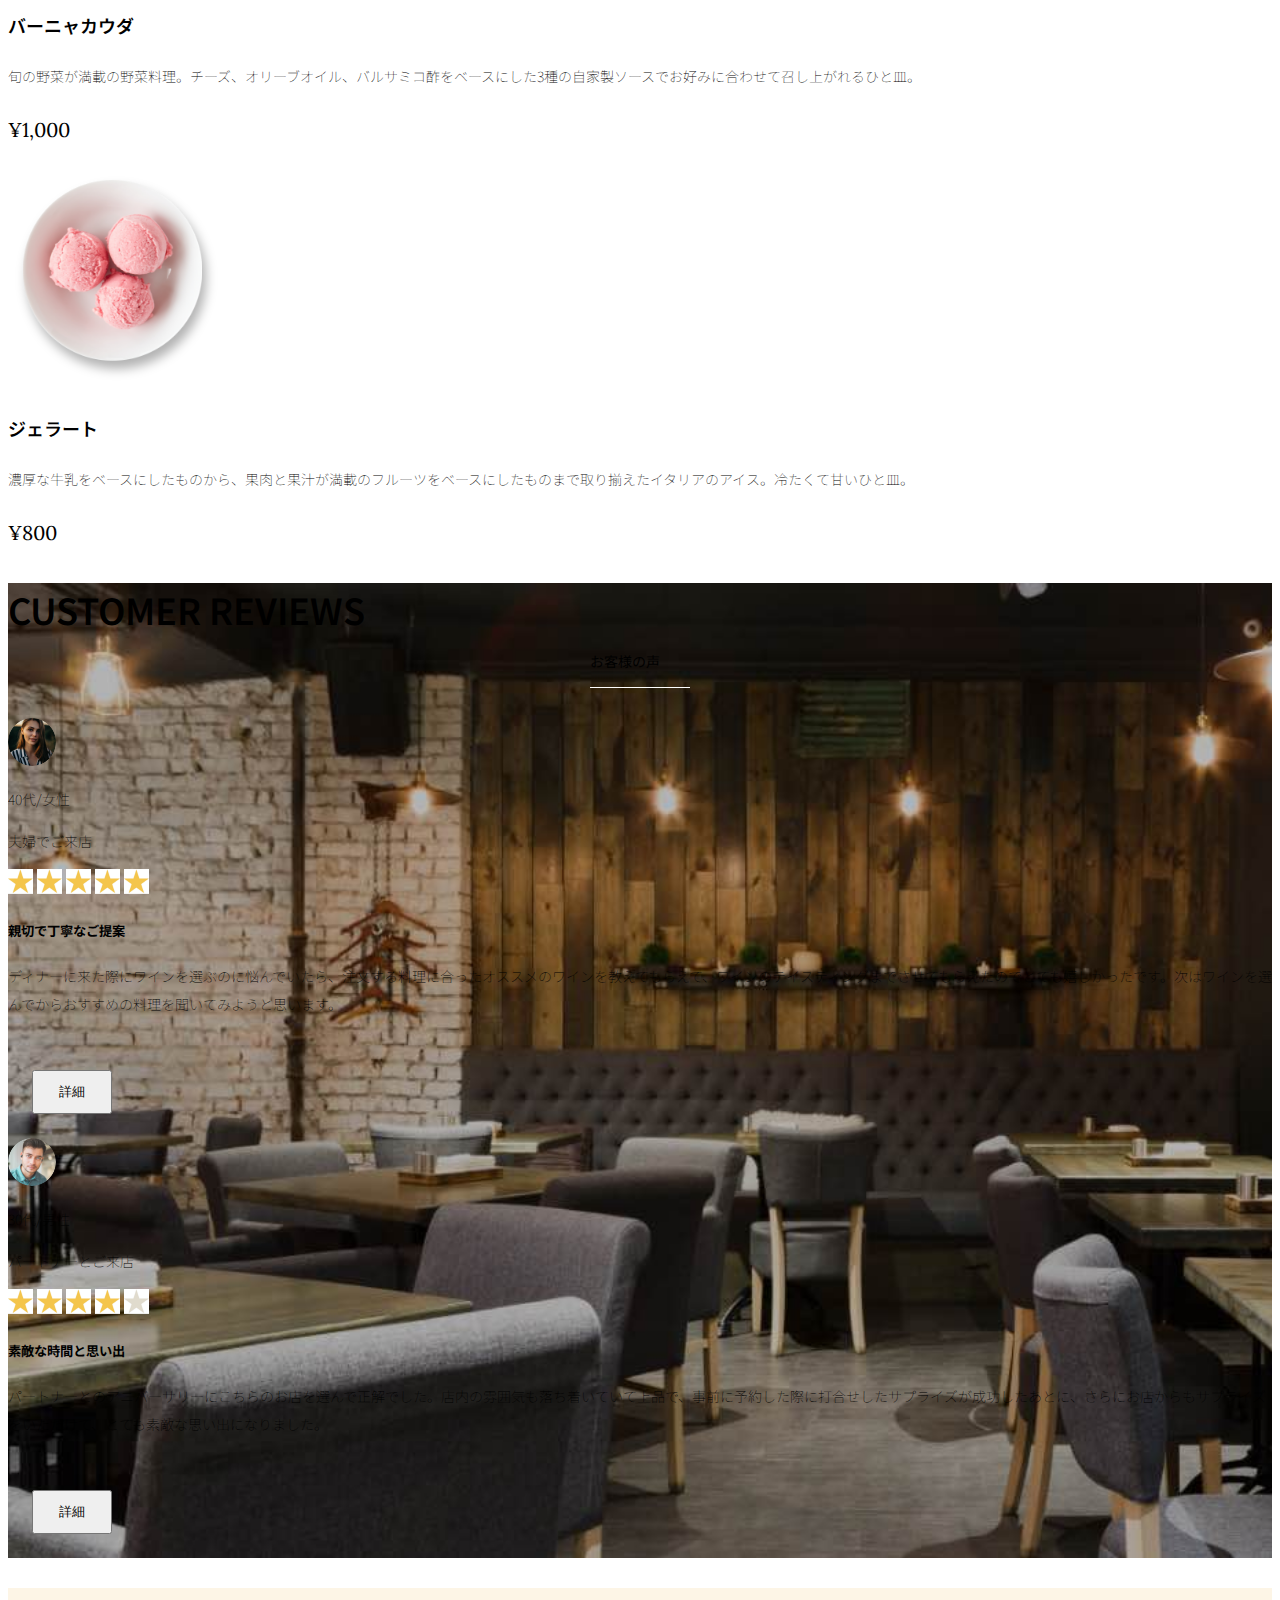
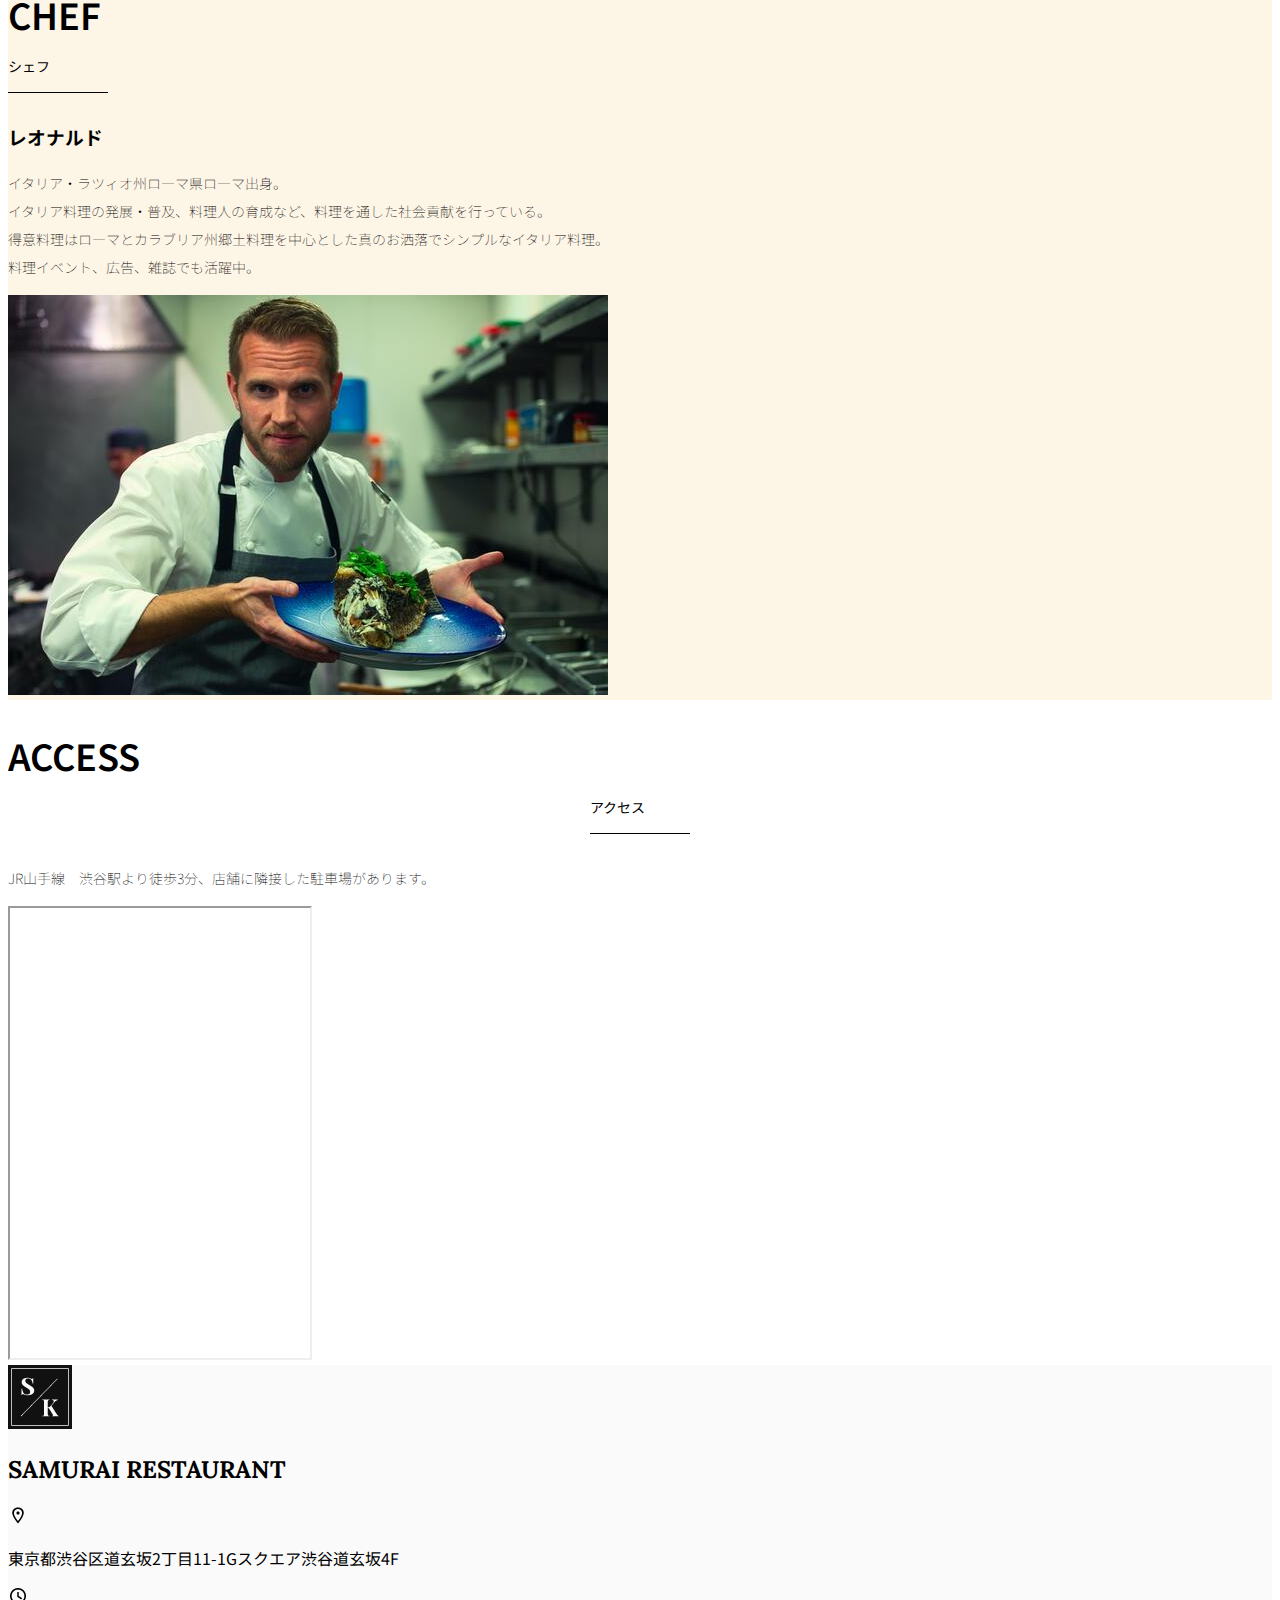
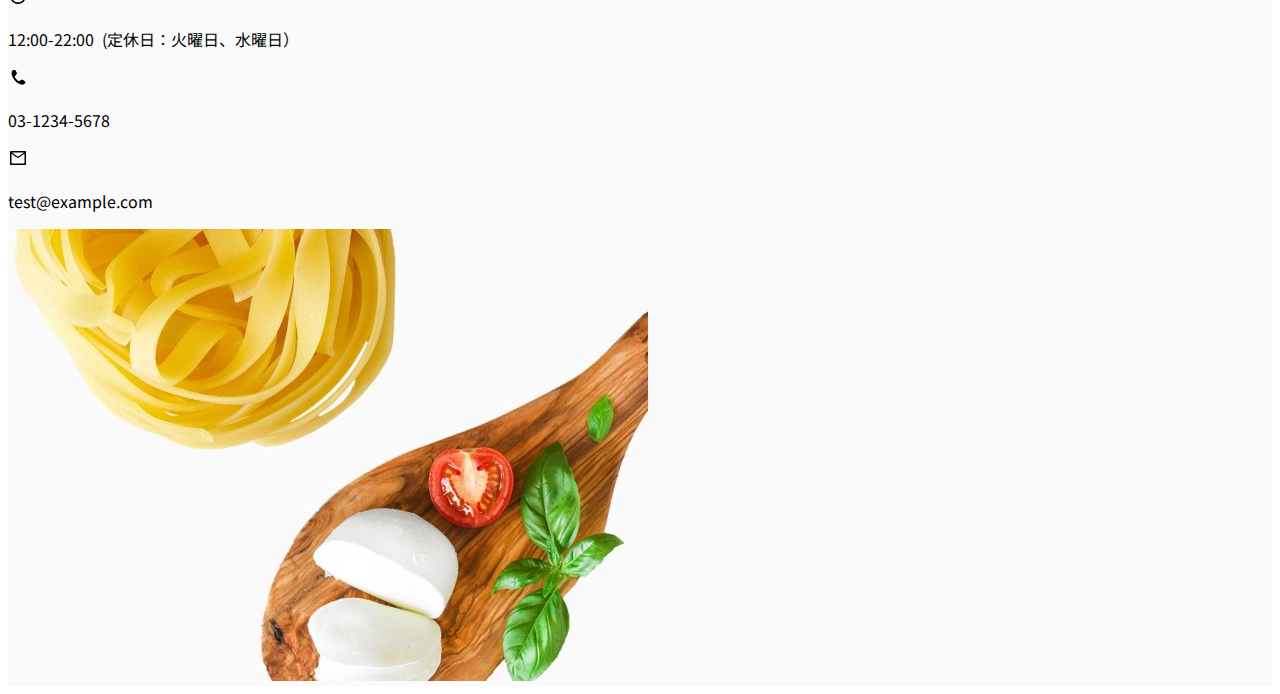
<file: kadai_015/index.html>
<!doctype html>
<html lang="ja">

<head>
  <meta charset="utf-8">
  <meta name="viewport" content="width=device-width, initial-scale=1">
  <meta name="description" content="">
  <meta name="author" content="SAMURAI ENGINEER">
  <title>SAMURAI XD_HTML教材</title>
  <!-- ************************************************ bootstrap.min.cssの読み込み -->
  <link href="https://cdn.jsdelivr.net/npm/bootstrap@5.0.0-beta1/dist/css/bootstrap.min.css" rel="stylesheet"
    integrity="sha384-giJF6kkoqNQ00vy+HMDP7azOuL0xtbfIcaT9wjKHr8RbDVddVHyTfAAsrekwKmP1" crossorigin="anonymous">
  <!-- ************************************************ bootstrap.bundle.min.jsの読み込み -->
  <script src="https://cdn.jsdelivr.net/npm/bootstrap@5.0.0-beta1/dist/js/bootstrap.bundle.min.js"
    integrity="sha384-ygbV9kiqUc6oa4msXn9868pTtWMgiQaeYH7/t7LECLbyPA2x65Kgf80OJFdroafW" crossorigin="anonymous" defer>
  </script>

  <!-- ************************************************ Google Font読み込み -->
  <link rel="preconnect" href="https://fonts.gstatic.com">
  <link href="https://fonts.googleapis.com/css2?family=Lora&display=swap" rel="stylesheet">
  <link href="https://fonts.googleapis.com/css2?family=Noto+Sans+JP:wght@300&display=swap" rel="stylesheet">
  <!-- ************************************************ Font Awesome -->
  <link rel="stylesheet" href="https://use.fontawesome.com/releases/v5.1.0/css/all.css"
    integrity="sha384-lKuwvrZot6UHsBSfcMvOkWwlCMgc0TaWr+30HWe3a4ltaBwTZhyTEggF5tJv8tbt" crossorigin="anonymous">
  <!-- ************************************************今回作成する styles.cssの読み込み -->
  <link href="stylesheet/style.css" rel="stylesheet">
  <!-- ************************************************  -->
</head>

<body>
  <main>
    <!-- ************************************************ ナビゲーションバー開始 -->
    <nav class="navbar navbar-expand-lg">
      <div class="container">
        <a class="navbar-brand my_navbar_brand">
          <img class="img-fluid navbar_brand_logo" src="img/site_logo.png" alt="サイトアイコン"><span>SAMURAI KITCHEN</span>
        </a>
        <div class="navbar-toggler hamburger_menu" data-bs-toggle="collapse" data-bs-target="#navbarNav"
            aria-controls="navbarNav" aria-expanded="false" aria-label="Toggle navigation">
          <input type="checkbox" id="hamburger_btn_check">
          <label for="hamburger_btn_check" class="hamburger_btn">
            <img class="btn_open" src="img/button_open.png" alt="ナビゲーションバーのボタン">
            <img class="btn_close" src="img/button_close.png" alt="ナビゲーションバーのボタン">
          </label>
        </div>
        <div class="collapse navbar-collapse justify-content-end" id="navbarNav">
          <ul class="navbar-nav">
            <li class="nav-item px-2">
              <a class="nav-link my_nav_link my-2" aria-current="page" href="#">HOME</a>
            </li>

            <li class="nav-item px-2">
              <a class="nav-link my_nav_link my-2" href="#about">ABOUT <i class="fa fa-usb" aria-hidden="true"></i></a>
            </li>

            <li class="nav-item px-2">
              <a class="nav-link my_nav_link my-2" href="#gallery">GALLERY</a>
            </li>

            <li class="nav-item px-2">
              <a class="nav-link my_nav_link my-2" href="#menu">MENU</a>
            </li>

            <li class="nav-item px-2">
              <a class="nav-link my_nav_link my-2" href="#review">CUSTOMER REVIEWS</a>
            </li>

            <li class="nav-item px-2">
              <a class="nav-link my_nav_link my-2" href="#chef">CHEF</a>
            </li>

            <li class="nav-item px-2">
              <a class="nav-link my_nav_link my-2" href="#access">ACCESS</a>
            </li>
          </ul>
        </div>
      </div>
    </nav>
    <!-- ************************************************ ナビゲーションバー終了 -->
    <div id="myCarousel" class="carousel slide mb-5" data-bs-ride="carousel">
      <ol class="carousel-indicators">
        <li data-bs-target="#myCarousel" data-bs-slide-to="0" class="active"></li>
        <li data-bs-target="#myCarousel" data-bs-slide-to="1"></li>
        <li data-bs-target="#myCarousel" data-bs-slide-to="2"></li>
      </ol>

      <div class="carousel-inner">
        <div class="carousel-item active">
          <img src="img/slider-1.jpg" alt="SAMURAI KITCHEN-1">
          <div class="carousel-caption">
            <h1 class="my_carousel_caption">
              Welcome to<br>
              SAMURAI KITCHEN
            </h1>
          </div>
        </div>

        <div class="carousel-item">
          <img src="img/slider-2.jpg" alt="サンプル画像">
          <div class="carousel-caption">
            <h1 class="my_carousel_caption">
              The fabulous combination of&nbsp;wine$nbsp;and&nbsp;food
            </h1>
          </div>
        </div>

        <div class="carousel-item">
          <img src="img/slider-3.jpg" alt="サンプル画像">
          <div class="carousel-caption">
            <h1 class="my_carousel_caption">
              Get the Italian taste<br>
              at the SAMURAI&nbsp;KITCHEN
            </h1>
          </div>
        </div>
      </div>

      <a class="carousel-control-prev" href="#myCarousel" role="button" data-bs-slide="prev">
        <span class="carousel-control-prev-icon" aria-hidden="true"></span>
        <span class="visually-hidden">Previous</span>
      </a>

      <a class="carousel-control-next" href="#myCarousel" role="button" data-bs-slide="next">
        <span class="carousel-control-next-icon" aria-hidden="true"></span>
      </a>
    </div>
    <!-- ************************************************ カルーセル開始 -->

    <!-- ************************************************ カルーセル終了 -->

    <!-- ************************************************ アバウトセクション開始 -->
    <section class="about_us_bg" id="about">
      <div class="container py-5 mb-5">
        <div class="row">
          <div class="col-lg-6 text-left">
            <div class="py-5">
              <h2 class="section_title about mb-5">
                ABOUT US
              </h2>
              <p class="mb-2">
                本場イタリアンの味を追求し、厳選した国産食材を使用。<br>
                オーガニック野菜、熟成させた自家製プロシュート、<br>
                毎朝仕込むピザ生地など、あらゆる食材へのこだわり。<br>
              </p>
              <p class="mb-2">
                料理にも合うワインもイタリア産のものから国産のものまでラインナップが豊富。<br>
              </p>
              <p class="mb-2">
                イタリアのワインの名産地「ピエモンテ州」「ヴェネト州」で生産された<br>
                ワインを取り揃え、上品な味わいをお愉しみいただけます。<br>
              </p>
            </div>
          </div>
          <div class="col-lg-6">
            <img src="img/img-about-us.png" class="img-fluid" alt="pizza">
          </div>
        </div>
      </div>

    </section>
    <!-- ************************************************ アバウトセクション終了 -->

    <!-- ************************************************ ギャラリーセクション開始 -->
    <section id="gallery">
      <div class="container mb-5">
        <h2 class="mb-3 section_title gallery text-center">GALLERY</h2>
        <p class="text-center mb-5">
          上品な大人の空間で素敵なひと時を
        </p>

        <div class="row">
          <div class="col-6 col-lg-3 mb-4 d-flex justify-content-center">
            <img class="img-fluid" src="img/gallery-1.jpg" alt="サンプル画像">
          </div>

          <div class="col-6 col-lg-3 mb-4 d-flex justify-content-center">
            <img class="img-fluid" src="img/gallery-2.jpg" alt="サンプル画像">
          </div>

          <div class="col-6 col-lg-3 mb-4 d-flex justify-content-center">
            <img class="img-fluid" src="img/gallery-3.jpg" alt="サンプル画像">
          </div>

          <div class="col-6 col-lg-3 mb-4 d-flex justify-content-center">
            <img class="img-fluid" src="img/gallery-4.jpg" alt="サンプル画像">
          </div>

          <div class="col-6 col-lg-3 mb-4 d-flex justify-content-center">
            <img class="img-fluid" src="img/gallery-5.jpg" alt="サンプル画像">
          </div>

          <div class="col-6 col-lg-3 mb-4 d-flex justify-content-center">
            <img class="img-fluid" src="img/gallery-6.jpg" alt="サンプル画像">
          </div>

          <div class="col-6 col-lg-3 mb-4 d-flex justify-content-center">
            <img class="img-fluid" src="img/gallery-7.jpg" alt="サンプル画像">
          </div>

          <div class="col-6 col-lg-3 mb-4 d-flex justify-content-center">
            <img class="img-fluid" src="img/gallery-8.jpg" alt="サンプル画像">
          </div>
        </div>
      </div>

    </section>
    <!-- ************************************************ ギャラリーセクション終了 -->

    <!-- ************************************************ メニューセクション -->
    <section id="menu">
      <div class="container">
        <div class="row">
          <div class="col-lg-12">
            <h2 class="section_title menu text-center mb-5">MENU</h2>
          </div>
        </div>
      </div>

      <div class="container mb-5">
        <div class="row g-0 mb-4">
          <div class="col-lg-6">
            <div class="row">
              <div class="col-lg-5 text-center">
                <img src="img/margherita.png" class="img-fluid" alt="マルゲリータ">
              </div>
              <div class="col-lg-7 p-4">
                <h4 class="mb-0 menu_title">マルゲリータ</h4>
                <p class="my-auto">彩り豊かなトマトチーズバジルに、食欲がそそられるピザ。石窯で直火で焼き上げ、サクサクで香ばしい、フチとモチモチの生地の食感が楽しめる、一皿。</p>
                <p class="menu_price">¥1,600</p>
              </div>
            </div>
          </div>

          <div class="col-lg-6">
            <div class="row">
              <div class="col-lg-5 text-center">
                <img src="img/steak.png" class="img-fluid" alt="フィオレンティーナステーキ">
              </div>
              <div class="col-lg-7 p-4">
                <h4 class="mb-0 menu_title">フィオレンティーナステーキ</h4>
                <p class="my-auto">生後12か月以下の牛の肩ロースを分厚く切り、味付けはシンプルに塩・胡椒で、炭火でカリッと焼き上げたステーキ。香ばしく食べ応え十分なひと皿。</p>
                <p class="menu_price">¥2,200</p>
              </div>
            </div>
          </div>
        </div>

        <div class="row">
          <div class="col-lg-6">
            <div class="row">
              <div class="col-lg-5 text-center">
                <img src="img/pescatore.png" class="img-fluid" alt="ペスカトーレ">
              </div>
              <div class="col-lg-7 p-4">
                <h4 class="mb-0 menu_title">ペスカトーレ</h4>
                <p class="my-auto">貝・海老・魚の魚介をたっぷりと使ったトマトソースのパスタ。にんにく、白ワインをベースに、トマトの酸味と魚介の旨みでコクのあるスープが味わえるひと皿。</p>
                <p class="menu_price">¥1,400</p>
              </div>
            </div>
          </div>

          <div class="col-lg-6">
            <div class="row">
              <div class="col-lg-5 text-center">
                <img src="img/carbonara.png" class="img-fluid" alt="カルボナーラ">
              </div>
              <div class="col-lg-7 p-4">
                <h4 class="mb-0 menu_title">カルボナーラ</h4>
                <p class="my-auto">豚肉の塩漬けのパンチェッタ、鶏卵、黒胡椒、粉チーズを使用したパスタ料理。濃厚な卵とチーズにパンチェッタの塩味の利いたひと皿。</p>
                <p class="menu_price">¥1,400</p>
              </div>
            </div>
          </div>
        </div>

        <div class="row">
          <div class="col-lg-6">
            <div class="row">
              <div class="col-lg-5 text-center">
                <img src="img/amatriciana.png" class="img-fluid" alt="アマトリチャーナ">
              </div>
              <div class="col-lg-7 p-4">
                <h4 class="mb-0 menu_title">アマトリチャーナ</h4>
                <p class="my-auto">豚肉の塩漬けのパンチェッタと、玉ねぎとトマトを使用したパスタ料理。パンチェッタの塩味とトマトの酸味のバランスが絶妙なひと皿。</p>
                <p class="menu_price">¥1,400</p>
              </div>
            </div>
          </div>

          <div class="col-lg-6">
            <div class="row">
              <div class="col-lg-5 text-center">
                <img src="img/acqua-pazza.png" class="img-fluid" alt="アクアパッツァ">
              </div>
              <div class="col-lg-7 p-4">
                <h4 mb-0 menu_title>アクアパッツァ</h4>
                <p class="my-auto">タイやアサリなどの魚介類に、トマトやオリーブオイル、にんにくなどを煮込んだパスタ料理。白ワインのソースに溶け込んだ魚介類の旨みがいっぱいのひと皿。</p>
                <p class="menu_price">¥2,000</p>
              </div>
            </div>
          </div>
        </div>

        <div class="row">
          <div class="col-lg-6">
            <div class="row">
              <div class="col-lg-5 text-center">
                <img src="img/bagna-cauda.png" class="img-fluid" alt="バーニャカウダ">
              </div>
              <div class="col-lg-7 p-4">
                <h4 class="mb-0 menu_title">バーニャカウダ</h4>
                <p class="my-auto">旬の野菜が満載の野菜料理。チーズ、オリーブオイル、バルサミコ酢をベースにした3種の自家製ソースでお好みに合わせて召し上がれるひと皿。</p>
                <p class="menu_price">¥1,000</p>
              </div>
            </div>
          </div>

          <div class="col-lg-6">
            <div class="row">
              <div class="col-lg-5 text-center">
                <img src="img/gelato.png" class="img-fluid" alt="ジェラート">
              </div>
              <div class="col-lg-7 p-4">
                <h4 class="mb-0 menu_title">ジェラート</h4>
                <p class="my-auto">濃厚な牛乳をベースにしたものから、果肉と果汁が満載のフルーツをベースにしたものまで取り揃えたイタリアのアイス。冷たくて甘いひと皿。</p>
                <p class="menu_price">¥800</p>
              </div>
            </div>
          </div>
        </div>

      </div>
    </section>
    <!-- ************************************************ メニューセクション終了 -->

    <!-- ************************************************ レビューセクション開始 -->
    <section id="review">
      <div class="review_wrapper">
        <div class="container py-5 mb-5">
          <div class="text-center bb-5">
            <h2 class="section_title review text-center text-white">CUSTOMER REVIEWS</h2>
          </div>

          <div class="row pb-5 justify-content-center">
            <div class="col-lg-5 mt-3">
              <div class="bg-white h_420">
                <div class="p-4">
                  <div class="d-flex align-items-center">
                    <img src="img/customer-woman.png" class="reviewer_img" alt="サンプル画像">
                    <div>
                      <p class="my-0">40代/女性</p>
                      <p class="my-0">夫婦でご来店</p>
                    </div>
                  </div>

                  <div class="my-3">
                    <img src="img/star-point.png" class="star_img" alt="star">
                    <img src="img/star-point.png" class="star_img" alt="star">
                    <img src="img/star-point.png" class="star_img" alt="star">
                    <img src="img/star-point.png" class="star_img" alt="star">
                    <img src="img/star-point.png" class="star_img" alt="star">
                  </div>

                  <h5>親切で丁寧なご提案</h5>
                  <p>
                    ディナーに来た際にワインを選ぶのに悩んでいたら、注文する料理に合ったオススメのワインを教えてもらえて、ワインのテイスティングまでさせてもらえたのでとても嬉しかったです。次はワインを選んでからおすすめの料理を聞いてみようと思います。
                  </p>

                  <button type="button" class="btn btn-warning shadow fix_bottom">詳細</button>
                </div>
              </div>
            </div>

            <div class="col-lg-5 mt-3">
              <div class="bg-white h_420">
                <div class="p-4">
                  <div class="d-flex align-items-center">
                    <img src="img/customer-man.png" class="reviewer_img" alt="サンプル画像">
                    <div>
                      <p class="my-0">30代/男性</p>
                      <p class="my-0">パートナーとご来店</p>
                    </div>
                  </div>

                  <div class="my-3">
                    <img src="img/star-point.png" class="star_img" alt="star">
                    <img src="img/star-point.png" class="star_img" alt="star">
                    <img src="img/star-point.png" class="star_img" alt="star">
                    <img src="img/star-point.png" class="star_img" alt="star">
                    <img src="img/star-no-point.png" class="star_img" alt="no-star">
                  </div>
                  <h5>素敵な時間と思い出</h5>
                  <p>
                    パートナーとのアニバーサリーにこちらのお店を選んで正解でした。店内の雰囲気も落ち着いていて上品で、事前に予約した際に打合せしたサプライズが成功したあとに、さらにお店からもサプライズをいただけて、とても素敵な思い出になりました。
                  </p>
                  <button type="button" class="btn btn-warning shadow fix_bottom">詳細</button>
                </div>
              </div>
            </div>
          </div>
        </div>
      </div>
    </section>
    <!-- ************************************************ レビューセクション終了 -->

    <!-- ************************************************ シェフセクション開始　-->
    <section class="chef_bg" id="chef">
      <div class="container py-5 mb-5">
        <div class="row">
          <div class="col-lg-6 text-left">
            <div class="py-5">
              <h2 class="section_title chef mb-5">CHEF</h2>
              <h3 class="mb-5">レオナルド</h3>
              <p class="mb-2">
                イタリア・ラツィオ州ローマ県ローマ出身。 <br>
                イタリア料理の発展・普及、料理人の育成など、料理を通した社会貢献を行っている。<br>
                得意料理はローマとカラブリア州郷土料理を中心とした真のお洒落でシンプルなイタリア料理。 <br>
                料理イベント、広告、雑誌でも活躍中。
              </p>
            </div>
          </div>

          <div class="col-lg-6">
            <img src="img/chef.jpg" class="img-fluid" alt="サンプル画像">
          </div>
        </div>
      </div>
    </section>



    </div>

    <!-- *********************************************** シェフセクション終了　-->


    <!-- ************************************************ アクセスセクション開始 -->
    <section id="access">
      <div class="container">
        <div class="row">
          <div class="col-lg-12 text-center mb-5">
            <h2 class="section_title text-center access mb-5">ACCESS</h2>
            <p>JR山手線　渋谷駅より徒歩3分、店舗に隣接した駐車場があります。</p>
          </div>
        </div>
      </div>

      <div class="container mb-5 px-2">
        <iframe src="https://www.google.com/maps/embed?pb=!1m18!1m12!1m3!1d3241.2806732290146!2d139.7494883!3d35.6700904!2m3!1f0!2f0!3f0!3m2!1i1024!2i768!4f13.1!3m3!1m2!1s0x60188b602972bb83%3A0xa6b553df33a5bd04!2zU0FNVVJBSSBFTkdJTkVFUiDkvo3jgqjjg7Pjgrjjg4vjgqI!5e0!3m2!1sja!2sjp!4v1768650998485!5m2!1sja!2sjp" class="w-100" style="height: 50vh;" loading="lazy"></iframe>

      </div>
    </section>
    <!-- ************************************************ アクセスセクション終了 -->


    <!-- ************************************************ フッター開始 -->
    <footer id="footer">
      <div class="container">
        <div class="row">
          <div class="col-12 col-lg-6 position-relative" >
            <div class="row pt-5">
              <div class="col-lg-2 text-center my-3">
                <img class="img-fluid footer_brand_logo" src="img/site_logo.png" alt="サンプル画像">
              </div>

              <div class="col-lg-10 align-self-center my-3">
                <h2 class="m-0 footer_text">SAMURAI RESTAURANT</h2>
              </div>
            </div>

            <div class="restaurant_info py-3">
              <div class="d-flex mb-3">
                <img src="img/icon-Marker.png" alt="marker">
                <p class="p-0 m-0">東京都渋谷区道玄坂2丁目11-1Gスクエア渋谷道玄坂4F</p>
              </div>

              <div class="d-flex mb-3">
                <img src="img/icon-Clock.png" alt="clock">
                <p class="p-0 m-0">12:00-22:00&nbsp;&nbsp;(定休日：火曜日、水曜日）</p>
              </div>

              <div class="d-flex mb-3">
                <img src="img/icon-Phone.png" alt="phone">
                <p class="p-0 m-0">03-1234-5678</p>
              </div>

              <div class="d-flex mb-3">
                <img src="img/icon-Mail.png" alt="mail">
                <p class="p-0 m-0">test@example.com</p>
              </div>
            </div>

            <div class="copy_right align-items-center">
              <p>
                ©SAMURAI　KITCHEN, All Rights Reserved.
              </p>
              <img src="img/icon-facebook.png" class="sns_img" alt="facebook">
              <img src="img/icon-twitter.png" class="sns_img" alt="twitter">
            </div>
          </div>

          <div class="col-lg-6 d-none d-lg-block">
            <img src="img/background-footer.jpg">
          </div>
        </div>
      </div>
    </footer>
    <!-- ************************************************ フッター終了 -->
  </main>
</body>

</html>
</file>
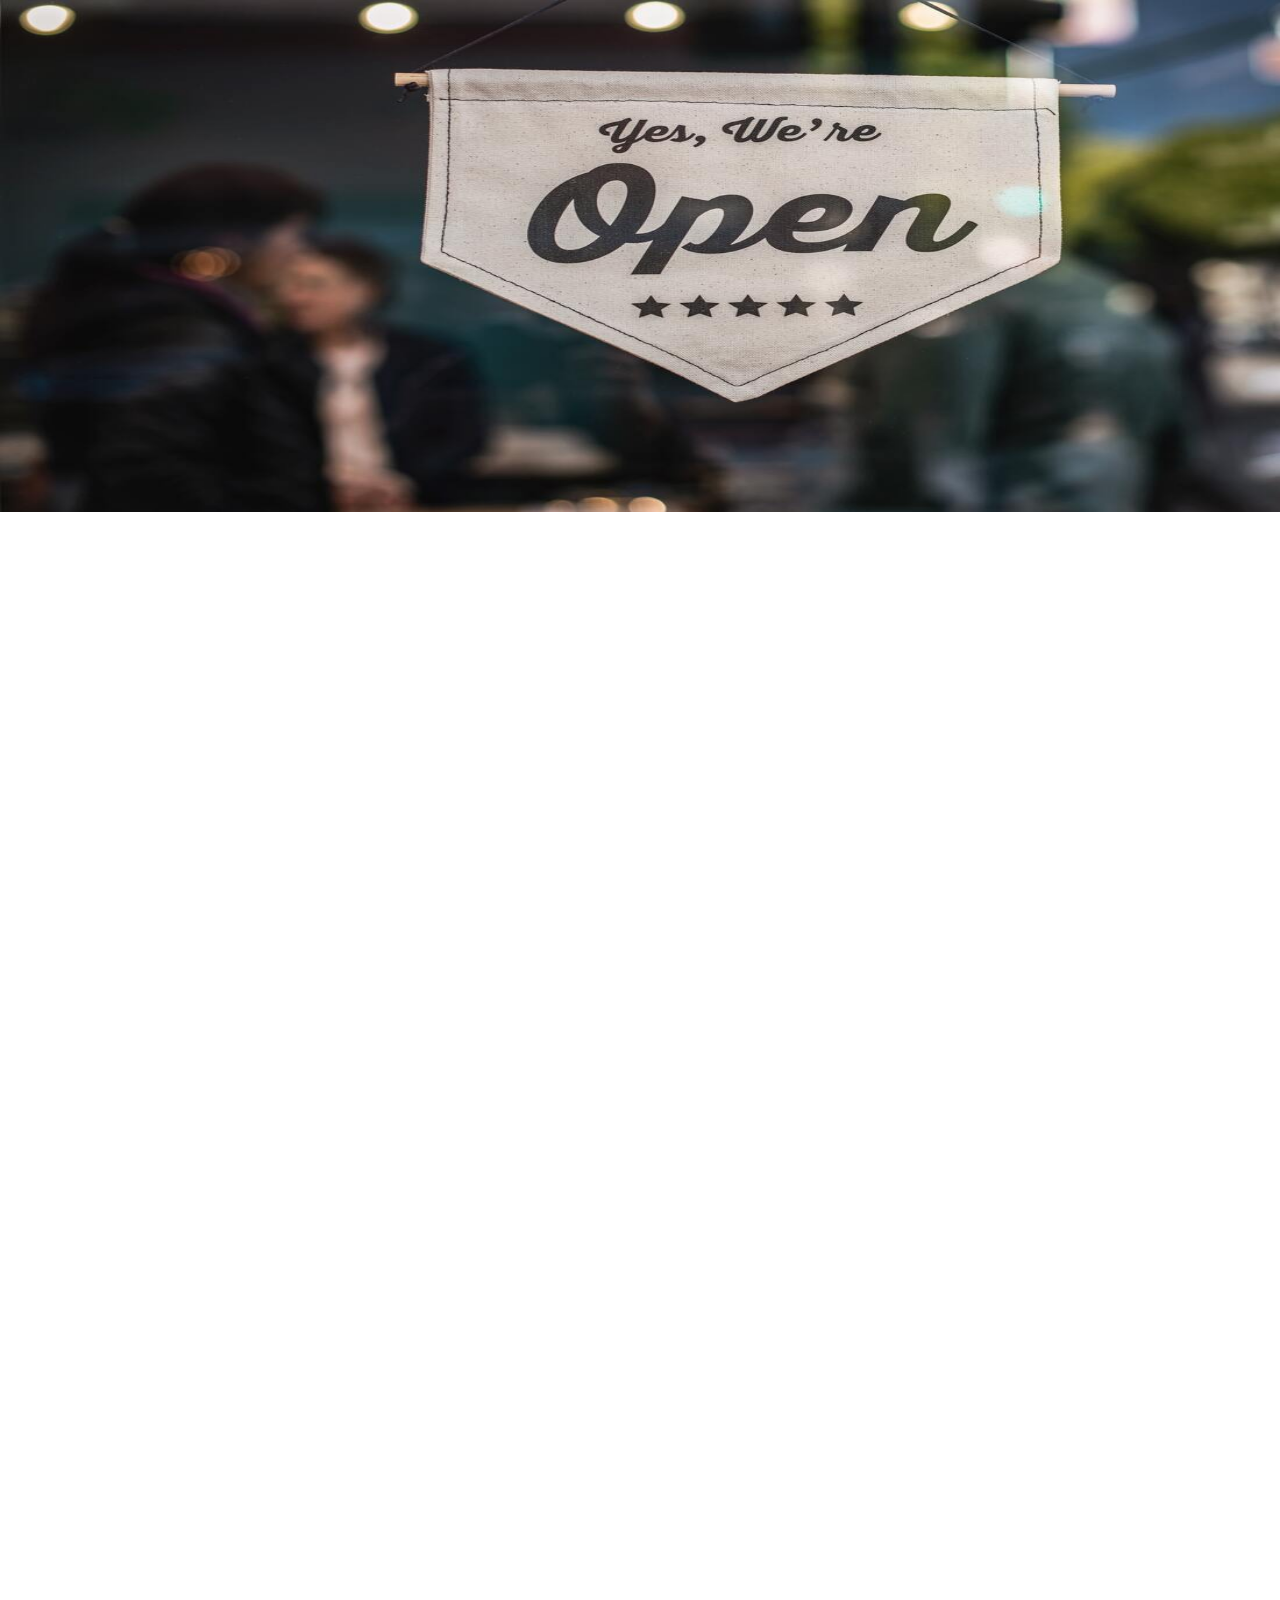
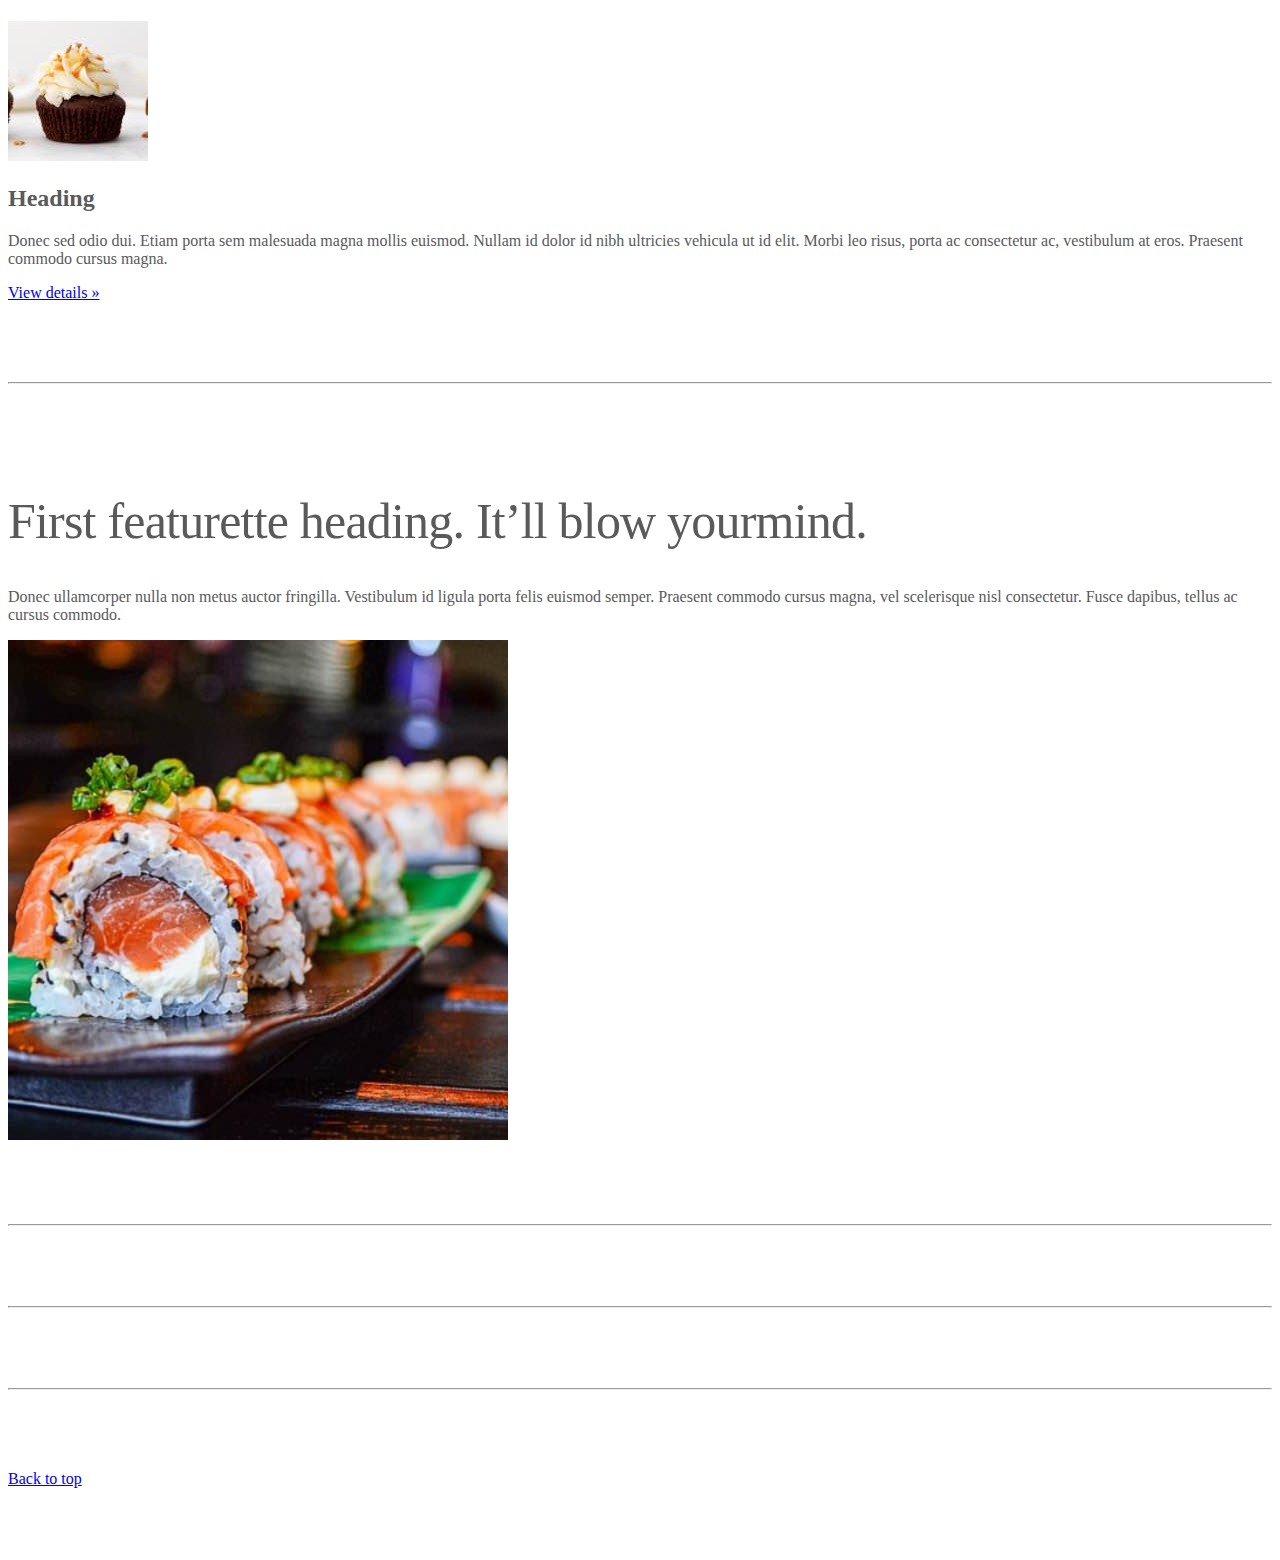
<file: kadai_003/index_for_student.html>
<!doctype html>
<html lang="en">
  <head>
    <meta charset="utf-8">
    <meta name="viewport" content="width=device-width, initial-scale=1">
    <meta name="description" content="">
    <meta name="author" content="Mark Otto, Jacob Thornton, and Bootstrap contributors">
    <meta name="generator" content="Hugo 0.79.0">
    <title>Carousel Template · Bootstrap v5.0</title>
    <link rel="canonical" href="https://getbootstrap.com/docs/5.0/examples/carousel/">
    <!-- ************************************************ bootstrap.min.cssの読み込み -->
    <link href="https://cdn.jsdelivr.net/npm/bootstrap@5.0.0-beta1/dist/css/bootstrap.min.css" rel="stylesheet" integrity="sha384-giJF6kkoqNQ00vy+HMDP7azOuL0xtbfIcaT9wjKHr8RbDVddVHyTfAAsrekwKmP1" crossorigin="anonymous">
    <!-- ************************************************ carousel.cssの読み込み -->
    <link href="carousel.css" rel="stylesheet">
    <!-- ************************************************ bootstrap.bundle.min.jsの読み込み -->
    <script src="https://cdn.jsdelivr.net/npm/bootstrap@5.0.0-beta1/dist/js/bootstrap.bundle.min.js" integrity="sha384-ygbV9kiqUc6oa4msXn9868pTtWMgiQaeYH7/t7LECLbyPA2x65Kgf80OJFdroafW" crossorigin="anonymous" defer></script>
  </head>
  <body>
    <main>
      <!-- ************************************************ カールセル開始 -->
      <!-- <div id="myCarousel" class="carousel slide" data-bs-ride="carousel"> -->
<div id="carouselExampleFade" class="carousel slide carousel-fade" data-bs-ride="carousel">
  <div class="carousel-inner">
    <div class="carousel-item active">
      <img src="img/top_1.jpg" class="d-block w-100" alt="サンプル画像1">
      <div class="container">
        <div class="carousel-caption">
          <h1>Example headline.</h1>
          <p>Cras justo odio, dapibus ac facilisis in, egestas eget quam. Donec id elit non mi porta gravida at eget
             metus. Nullam id dolor id nibh ultricies vehicula ut id elit.</p>
          <p><a class="btn btn-lg btn-primary" href="#" role="button">Sign up today</a></p>
        </div>
      </div>
    </div>
       
       <!-- ここから追加部分 -->
    <div class="carousel-item">
      <img src="img/top_2.jpg" class="d-block w-100" alt="自転車">
    </div>
    <div class="carousel-item">
      <img src="img/top_3.jpg" class="d-block w-100" alt="Open">
    </div>
       <!-- ここまで -->

  </div>
  
</div>
      <!-- ************************************************ カールセル終了 -->
      <!-- <div class="container marketing"> -->
      <div class="">
        <!-- <div class="row"> -->
        <div class="">
          <!-- <div class="col-lg-4"> -->
          <div class="">
            <img src="img/cake.jpg" class="rounded-circle" alt="サンプル画像2">
            <h2>Heading</h2>
            <p>Donec sed odio dui. Etiam porta sem malesuada magna mollis euismod. Nullam id dolor id nibh ultricies
              vehicula ut id elit. Morbi leo risus, porta ac consectetur ac, vestibulum at eros. Praesent commodo cursus
              magna.</p>
            <!-- <p><a class="btn btn-secondary" href="#" role="button">View details &raquo;</a></p> -->
            <p><a class="" href="#" role="button">View details &raquo;</a></p>
          </div>
        </div>
        <hr class="featurette-divider">
        <!-- <div class="row"> -->
        <div class="">
          <!-- <div class="col-md-7"> -->
          <div class="">
            <!-- <h2 class="featurette-heading">First featurette heading. <span class="text-muted">It’ll blow yourmind.</span> -->
            <h2 class="featurette-heading">First featurette heading. <span class="">It’ll blow yourmind.</span></h2>
            <!-- <p class="lead">Donec ullamcorper nulla non metus auctor fringilla. Vestibulum id ligula porta felis
              euismod
              semper. Praesent commodo cursus magna, vel scelerisque nisl consectetur. Fusce dapibus, tellus ac cursus
              commodo.</p> -->
            <p class="">
              Donec ullamcorper nulla non metus auctor fringilla. Vestibulum id ligula porta felis
              euismod
              semper. Praesent commodo cursus magna, vel scelerisque nisl consectetur. Fusce dapibus, tellus ac cursus
              commodo.
            </p>
          </div>
          <!-- <div class="col-md-5"> -->
          <div class="">
            <!-- <img src="img/sushi.jpg" class="img-fluid" alt=""> -->
            <img src="img/sushi.jpg" class="" alt="サンプル画像3">
          </div>
        </div>
        <hr class="featurette-divider">
        <!-- ここにもう一つ左右を反転させたものを作ります。 -->
        <hr class="featurette-divider">
        <!-- ここにもう一つ左右を反転させたものを作ります。 -->
        <hr class="featurette-divider">
        <footer class="container">
          <!-- <p class="float-end"><a href="#">Back to top</a></p> -->
          <p class=""><a href="#">Back to top</a></p>
        </footer>
      </div>
    </main>
  </body>

</html>
</file>
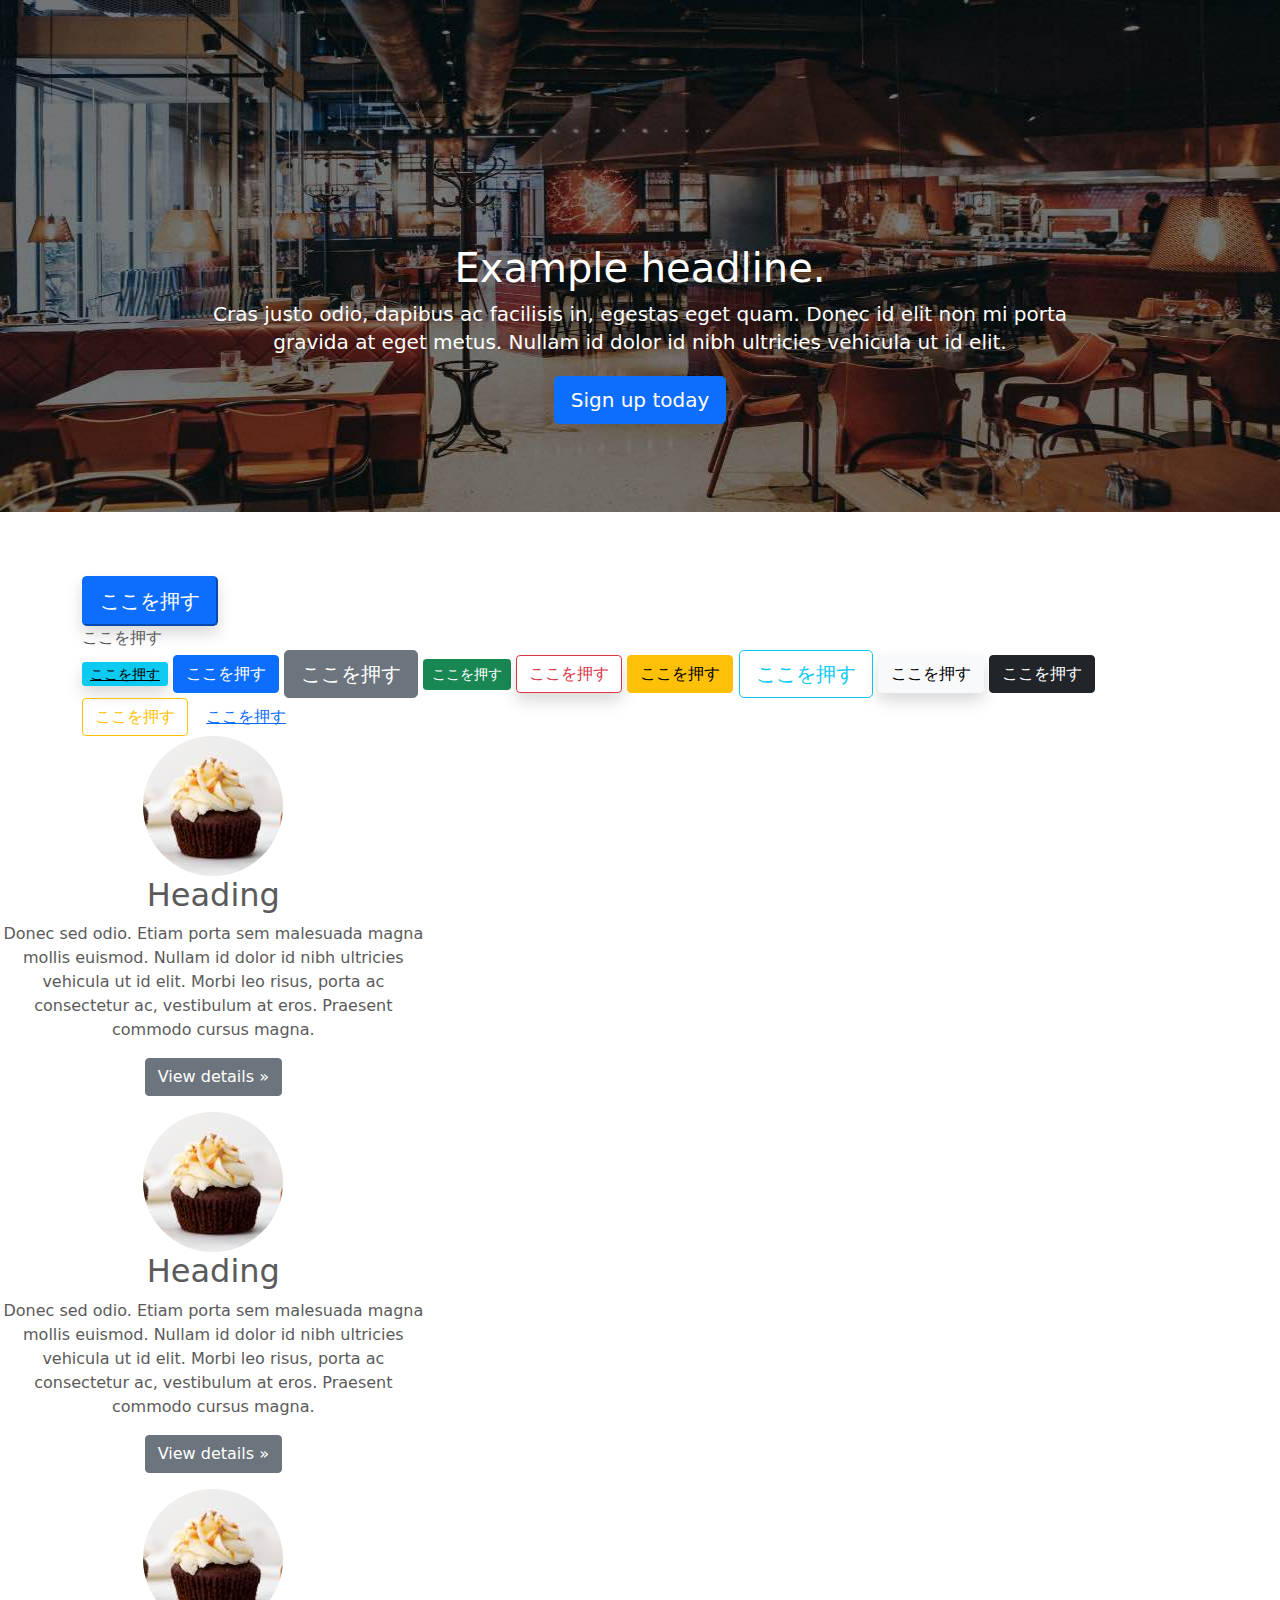
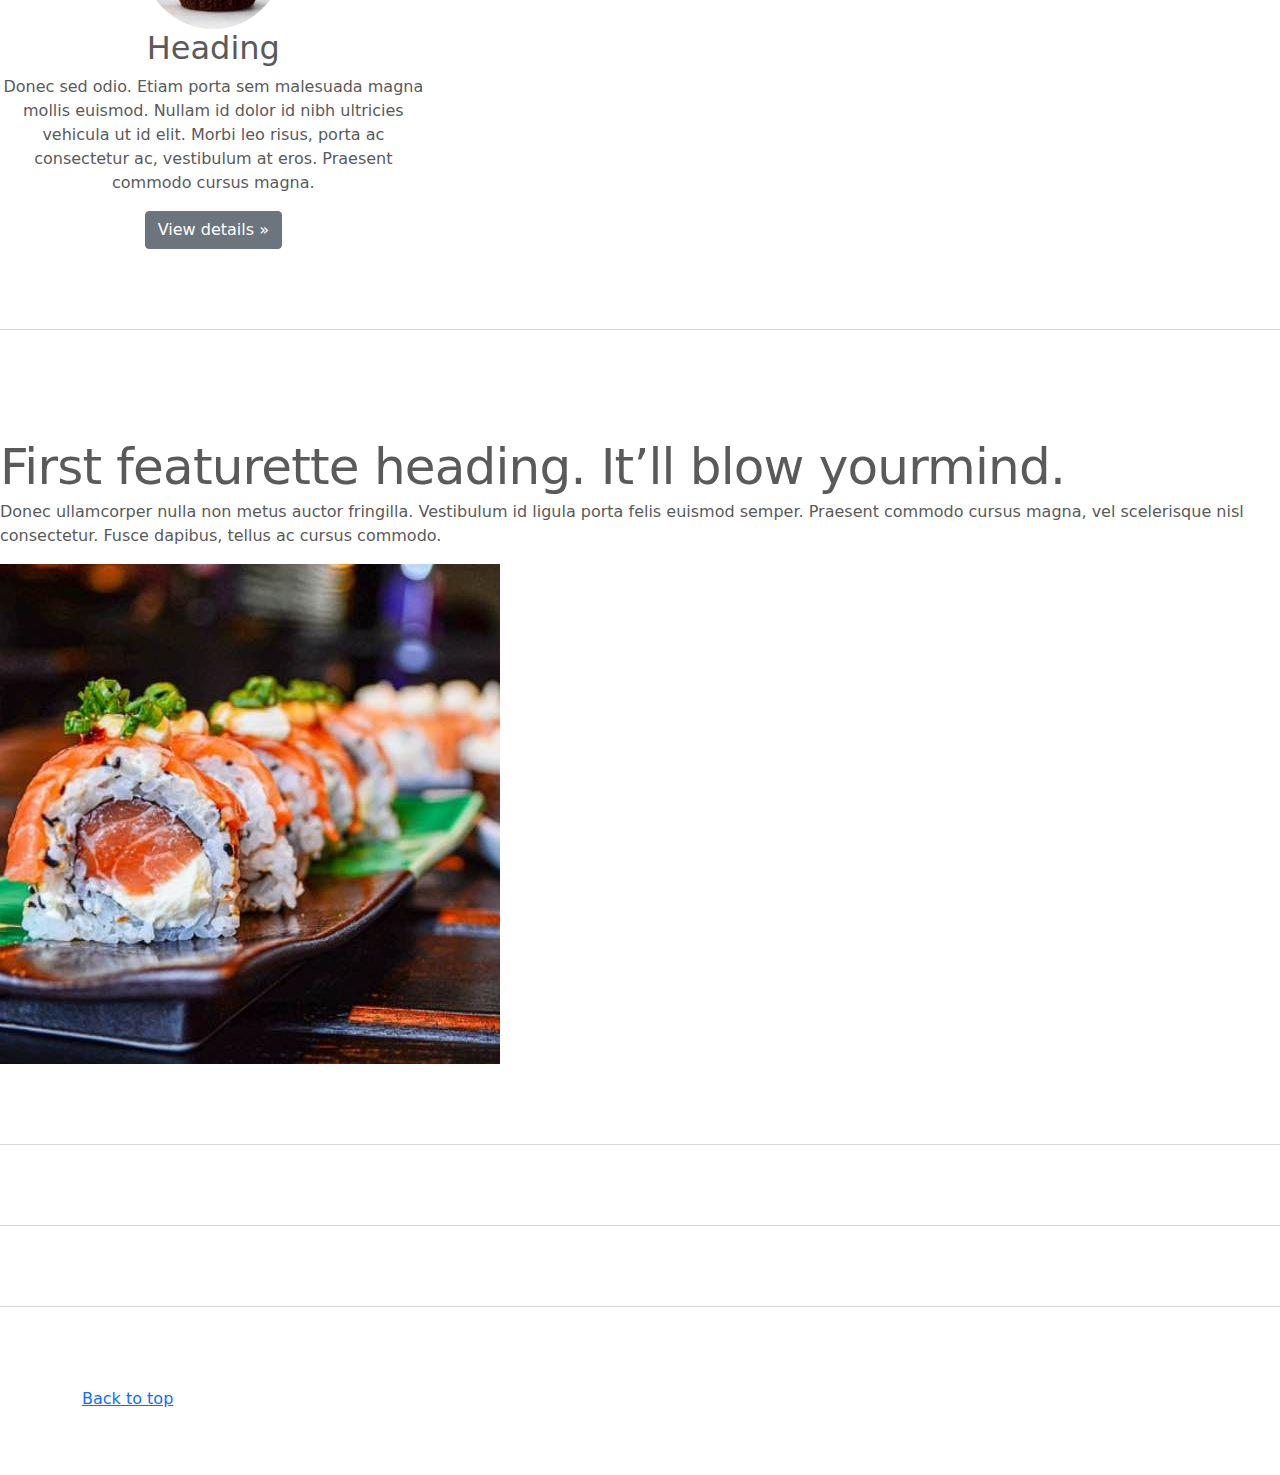
<file: kadai_004/index_for_student.html>
<!doctype html>
<html lang="en">
  <head>
    <meta charset="utf-8">
    <meta name="viewport" content="width=device-width, initial-scale=1">
    <meta name="description" content="">
    <meta name="author" content="Mark Otto, Jacob Thornton, and Bootstrap contributors">
    <meta name="generator" content="Hugo 0.79.0">
    <title>Carousel Template · Bootstrap v5.0</title>
    <link rel="canonical" href="https://getbootstrap.com/docs/5.0/examples/carousel/">
    <!-- ************************************************ bootstrap.min.cssの読み込み -->
    <link href="dist/css/bootstrap.min.css" rel="stylesheet">
    <!-- ************************************************ carousel.cssの読み込み -->
    <link href="carousel.css" rel="stylesheet">
    <!-- ************************************************ bootstrap.bundle.min.jsの読み込み -->
    <script src="dist/js/bootstrap.bundle.min.js" defer></script>
  </head>
  <body>
    <main>
      <!-- ************************************************ カールセル開始 -->
      <!-- <div id="myCarousel" class="carousel slide" data-bs-ride="carousel"> -->
      <div id="myCarousel" class="carousel slide" data-bs-ride="carousel">
        <!-- <div class="carousel-inner"> -->
        <div class="carousel-inner">
          <!-- <div class="carousel-item active"> -->
          <div class="carousel-item active">
            <img src="img/top_1.jpg" alt="サンプル画像1">
            <div class="container">
              <!-- <div class="carousel-caption"> -->
              <div class="carousel-caption">
                <h1>Example headline.</h1>
                <p>Cras justo odio, dapibus ac facilisis in, egestas eget quam. Donec id elit non mi porta gravida at eget
                  metus. Nullam id dolor id nibh ultricies vehicula ut id elit.</p>
                <!-- <p><a class="btn btn-lg btn-primary" href="#" role="button">Sign up today</a></p> -->
                <p><a class="btn btn-lg btn-primary" href="#" role="button">Sign up today</a></p>
              </div>
            </div>
          </div>
        </div>
      </div>
      <!-- ************************************************ カールセル終了 -->
      <div class="container">

        <style>
          .button-test {
            }
        </style>

          <!-- buttonテスト -->
          <button class="btn-primary btn-lg shadow">ここを押す</button>
            <div class="button-test">ここを押す</div>

            <a href="" class="btn-info btn-sm shadow">ここを押す</a>

          <!-- ここから追加部分 -->
      <button type="button" class="btn btn-primary">ここを押す</button>
      <button type="button" class="btn btn-secondary btn-lg">ここを押す</button>
      <button type="button" class="btn btn-success btn-sm">ここを押す</button>
      <button type="button" class="btn btn-outline-danger shadow">ここを押す</button>
      <button type="button" class="btn btn-warning">ここを押す</button>
      <button type="button" class="btn btn-outline-info btn-lg">ここを押す</button>
      <button type="button" class="btn btn-light shadow">ここを押す</button>
      <button type="button" class="btn btn-dark">ここを押す</button>
      <button type="button" class="btn btn-outline-warning">ここを押す</button>
      <button type="button" class="btn btn-link">ここを押す</button>
          <!-- ここまで -->
        </div>
          <div class="col-md-4 text-center">
          <!-- start col-lg-4 -->
            <img src="img/cake.jpg" class="rounded-circle" alt="サンプル画像2">

            <h2>Heading</h2>
            <p>
              Donec sed odio. Etiam porta sem malesuada magna mollis
              euismod. Nullam id dolor id nibh ultricies vehicula ut id elit.
              Morbi leo risus, porta ac consectetur ac, vestibulum at eros.
              Praesent commodo cursus magna.
            </p>
            <p><a class="btn btn-secondary" href="#" role="button">View details &raquo;</a></p>
          </div>
          <div class="col-md-4 text-center">
            <!-- start col-lg-4 -->
            <img src="img/cake.jpg" class="rounded-circle" alt="サンプル画像2">
            <h2>Heading</h2>
            <p>
              Donec sed odio. Etiam porta sem malesuada magna mollis
              euismod. Nullam id dolor id nibh ultricies vehicula ut id elit.
              Morbi leo risus, porta ac consectetur ac, vestibulum at eros.
              Praesent commodo cursus magna.
            </p>
            <p><a class="btn btn-secondary" href="#" role="button">View details &raquo;</a></p>

          </div>
        </div>
          <div class="col-md-4 text-center">
            <!-- start col-lg-4 -->
            <img src="img/cake.jpg" class="rounded-circle" alt="サンプル画像2">
            <h2>Heading</h2>
            <p>
              Donec sed odio. Etiam porta sem malesuada magna mollis
              euismod. Nullam id dolor id nibh ultricies vehicula ut id elit.
              Morbi leo risus, porta ac consectetur ac, vestibulum at eros.
              Praesent commodo cursus magna.
            </p>
            <p><a class="btn btn-secondary" href="#" role="button">View details &raquo;</a></p>

          </div>
        </div>
      </div>


        <hr class="featurette-divider">
        <!-- <div class="row"> -->
        <div class="">
          <!-- <div class="col-md-7"> -->
          <div class="">
            <!-- <h2 class="featurette-heading">First featurette heading. <span class="text-muted">It’ll blow yourmind.</span> -->
            <h2 class="featurette-heading">First featurette heading. <span class="">It’ll blow yourmind.</span></h2>
            <!-- <p class="lead">Donec ullamcorper nulla non metus auctor fringilla. Vestibulum id ligula porta felis
              euismod
              semper. Praesent commodo cursus magna, vel scelerisque nisl consectetur. Fusce dapibus, tellus ac cursus
              commodo.</p> -->
            <p class="">
              Donec ullamcorper nulla non metus auctor fringilla. Vestibulum id ligula porta felis
              euismod
              semper. Praesent commodo cursus magna, vel scelerisque nisl consectetur. Fusce dapibus, tellus ac cursus
              commodo.
            </p>
          </div>
          <!-- <div class="col-md-5"> -->
          <div class="">
            <!-- <img src="img/sushi.jpg" class="img-fluid" alt=""> -->
            <img src="img/sushi.jpg" class="" alt="サンプル画像3">
          </div>
        </div>
        <hr class="featurette-divider">
        <!-- ここにもう一つ左右を反転させたものを作ります。 -->
        <hr class="featurette-divider">
        <!-- ここにもう一つ左右を反転させたものを作ります。 -->
        <hr class="featurette-divider">
        <footer class="container">
          <!-- <p class="float-end"><a href="#">Back to top</a></p> -->
          <p class=""><a href="#">Back to top</a></p>
        </footer>
      </div>
    </main>
  </body>

</html>
</file>
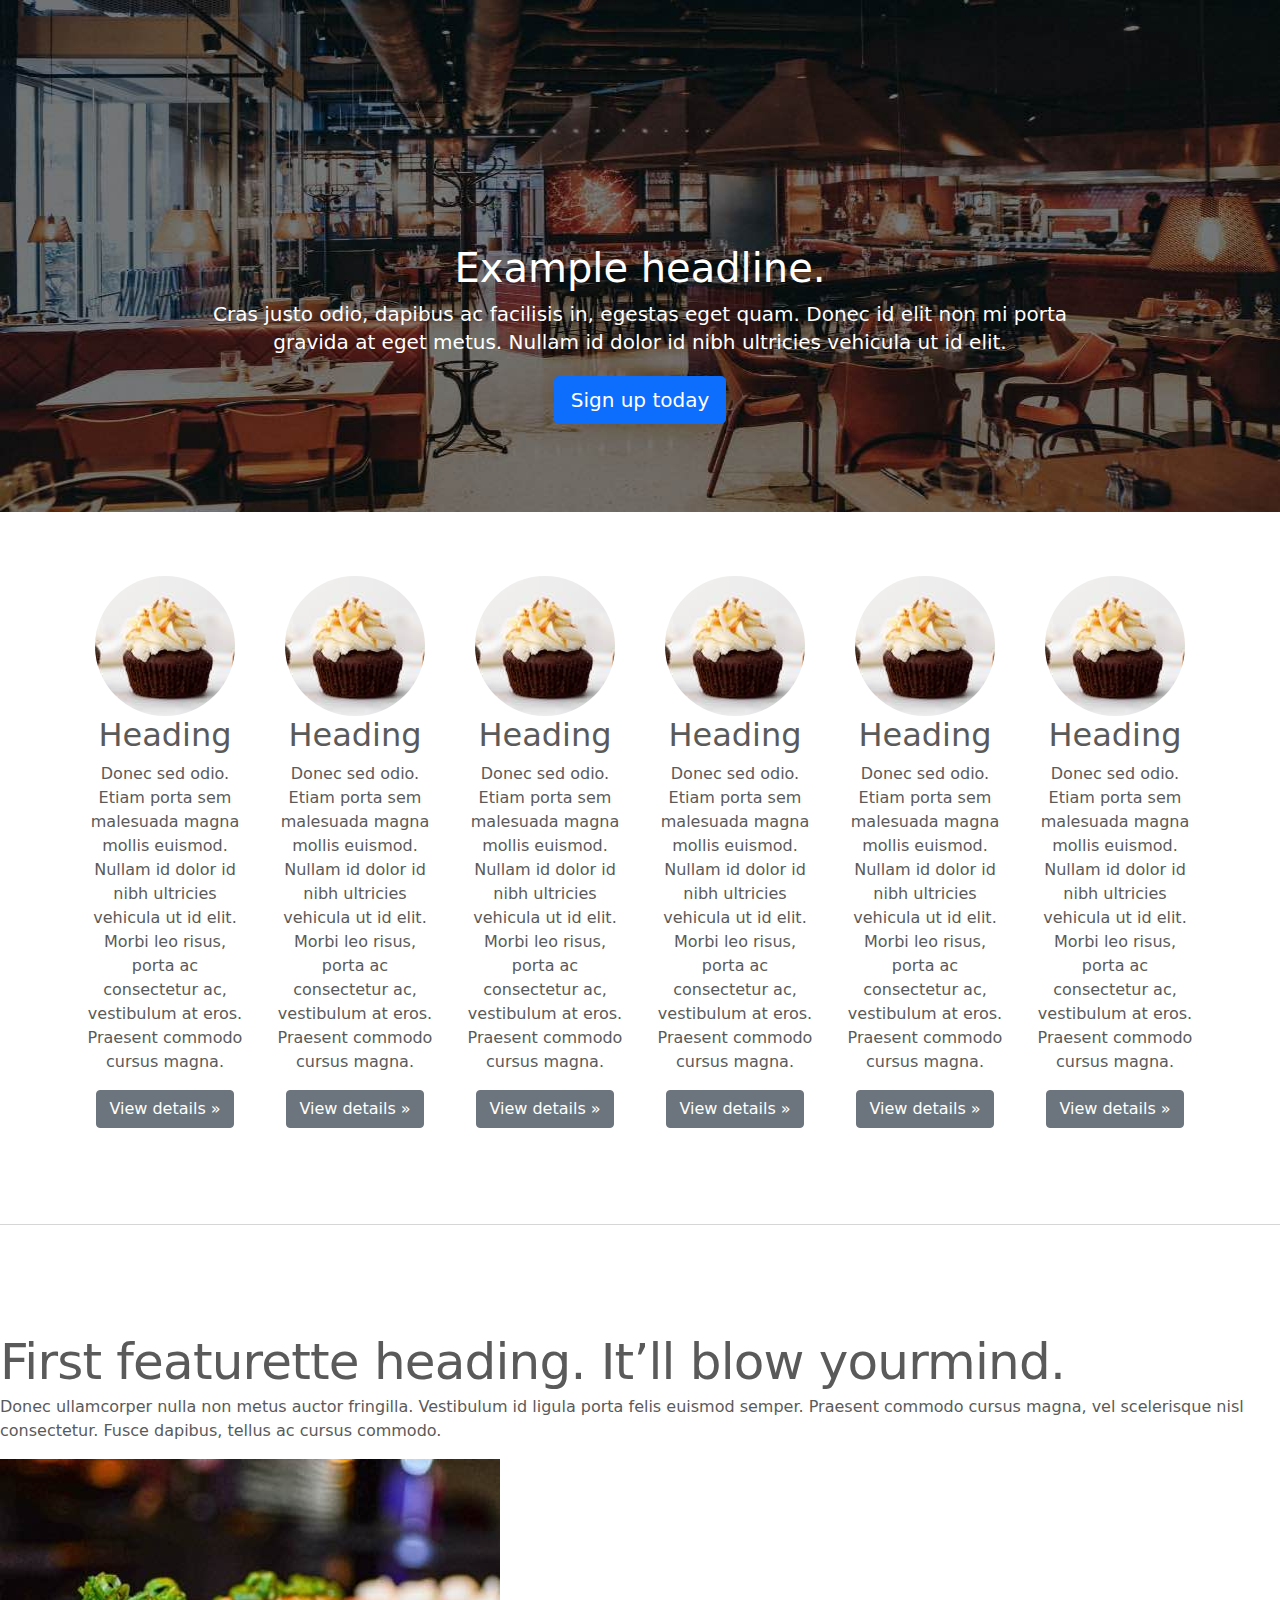
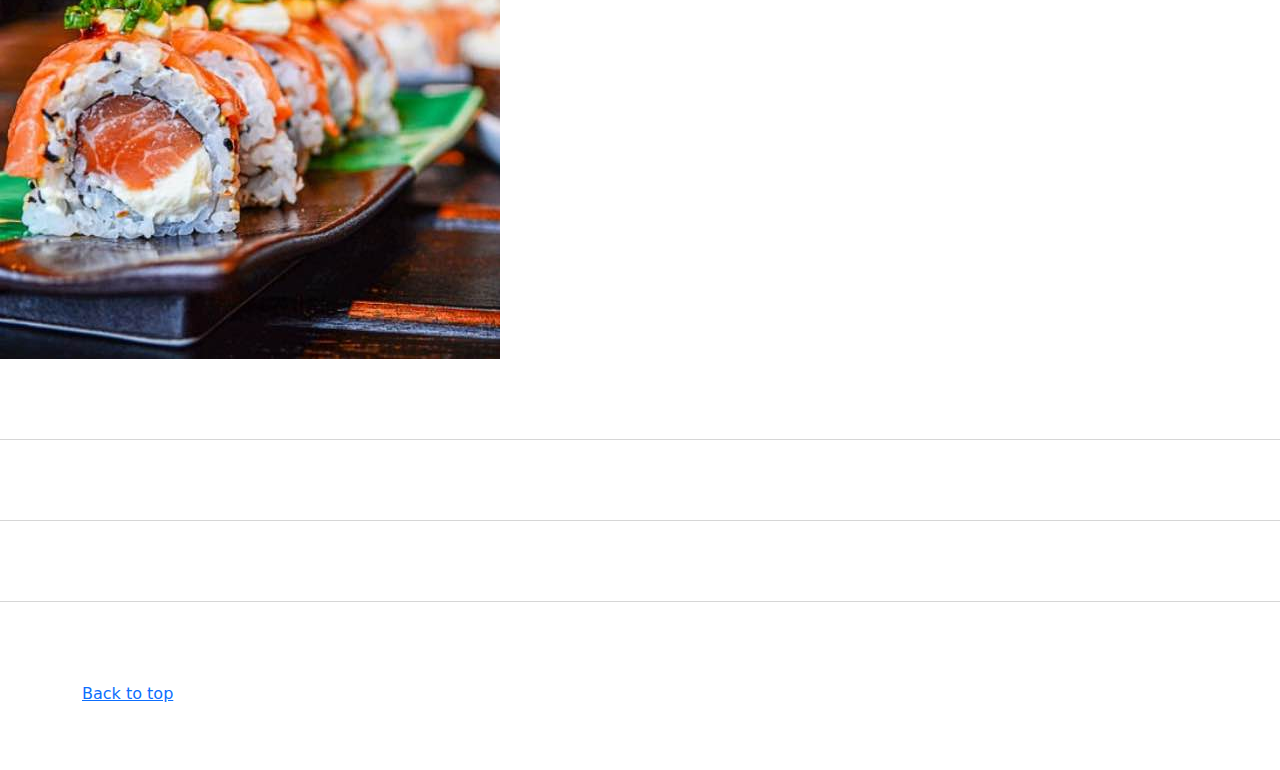
<file: kadai_005/index_for_student.html>
<!doctype html>
<html lang="en">
  <head>
    <meta charset="utf-8">
    <meta name="viewport" content="width=device-width, initial-scale=1">
    <meta name="description" content="">
    <meta name="author" content="Mark Otto, Jacob Thornton, and Bootstrap contributors">
    <meta name="generator" content="Hugo 0.79.0">
    <title>Carousel Template · Bootstrap v5.0</title>
    <link rel="canonical" href="https://getbootstrap.com/docs/5.0/examples/carousel/">
    <!-- ************************************************ bootstrap.min.cssの読み込み -->
    <link href="dist/css/bootstrap.min.css" rel="stylesheet">
    <!-- ************************************************ carousel.cssの読み込み -->
    <link href="carousel.css" rel="stylesheet">
    <!-- ************************************************ bootstrap.bundle.min.jsの読み込み -->
    <script src="dist/js/bootstrap.bundle.min.js" defer></script>
  </head>
  <body>
    <main>
      <!-- ************************************************ カールセル開始 -->
      <!-- <div id="myCarousel" class="carousel slide" data-bs-ride="carousel"> -->
      <div id="myCarousel" class="carousel slide" data-bs-ride="carousel">
        <!-- <div class="carousel-inner"> -->
        <div class="carousel-inner">
          <!-- <div class="carousel-item active"> -->
          <div class="carousel-item active">
            <img src="img/top_1.jpg" alt="サンプル画像1">
            <div class="container">
              <!-- <div class="carousel-caption"> -->
              <div class="carousel-caption">
                <h1>Example headline.</h1>
                <p>Cras justo odio, dapibus ac facilisis in, egestas eget quam. Donec id elit non mi porta gravida at eget
                  metus. Nullam id dolor id nibh ultricies vehicula ut id elit.</p>
                <!-- <p><a class="btn btn-lg btn-primary" href="#" role="button">Sign up today</a></p> -->
                <p><a class="btn btn-lg btn-primary" href="#" role="button">Sign up today</a></p>
              </div>
            </div>
          </div>
        </div>
      </div>
      <!-- ************************************************ カールセル終了 -->

      <div class="container">
        <div class="row">
          <!-- 1つめ -->
          <div class="col-6 col-lg-2 text-center">
            <!-- start col-lg-4 -->
            <img src="img/cake.jpg" class="rounded-circle" alt="サンプル画像2">

            <h2>Heading</h2>
            <p>
              Donec sed odio. Etiam porta sem malesuada magna mollis
              euismod. Nullam id dolor id nibh ultricies vehicula ut id elit.
              Morbi leo risus, porta ac consectetur ac, vestibulum at eros.
              Praesent commodo cursus magna.
            </p>
            <p><a class="btn btn-secondary" href="#" role="button">View details &raquo;</a></p>
          </div>
          <!-- 2つめ -->
          <div class="col-6 col-lg-2 text-center">
          <!-- start col-lg-4 -->
            <img src="img/cake.jpg" class="rounded-circle" alt="サンプル画像2">
            <h2>Heading</h2>
            <p>
              Donec sed odio. Etiam porta sem malesuada magna mollis
              euismod. Nullam id dolor id nibh ultricies vehicula ut id elit.
              Morbi leo risus, porta ac consectetur ac, vestibulum at eros.
              Praesent commodo cursus magna.
            </p>
            <p><a class="btn btn-secondary" href="#" role="button">View details &raquo;</a></p>
          </div>
          <!-- 3つめ -->
          <div class="col-6 col-lg-2 text-center">
          <!-- start col-lg-4 -->
            <img src="img/cake.jpg" class="rounded-circle" alt="サンプル画像2">
            <h2>Heading</h2>
            <p>
              Donec sed odio. Etiam porta sem malesuada magna mollis
              euismod. Nullam id dolor id nibh ultricies vehicula ut id elit.
              Morbi leo risus, porta ac consectetur ac, vestibulum at eros.
              Praesent commodo cursus magna.
            </p>
            <p><a class="btn btn-secondary" href="#" role="button">View details &raquo;</a></p>
            </div>
          <!-- 4つめ -->
          <div class="col-6 col-lg-2 text-center">
            <!-- start col-lg-4 -->
            <img src="img/cake.jpg" class="rounded-circle" alt="サンプル画像2">

            <h2>Heading</h2>
            <p>
              Donec sed odio. Etiam porta sem malesuada magna mollis
              euismod. Nullam id dolor id nibh ultricies vehicula ut id elit.
              Morbi leo risus, porta ac consectetur ac, vestibulum at eros.
              Praesent commodo cursus magna.
            </p>
            <p><a class="btn btn-secondary" href="#" role="button">View details &raquo;</a></p>
          </div>
          <!-- 5つめ -->
          <div class="col-6 col-lg-2 text-center">
            <!-- start col-lg-4 -->
            <img src="img/cake.jpg" class="rounded-circle" alt="サンプル画像2">

            <h2>Heading</h2>
            <p>
              Donec sed odio. Etiam porta sem malesuada magna mollis
              euismod. Nullam id dolor id nibh ultricies vehicula ut id elit.
              Morbi leo risus, porta ac consectetur ac, vestibulum at eros.
              Praesent commodo cursus magna.
            </p>
            <p><a class="btn btn-secondary" href="#" role="button">View details &raquo;</a></p>
          </div>
          <!-- ６つめ -->
          <div class="col-6 col-lg-2 text-center">
            <!-- start col-lg-4 -->
            <img src="img/cake.jpg" class="rounded-circle" alt="サンプル画像2">

            <h2>Heading</h2>
            <p>
              Donec sed odio. Etiam porta sem malesuada magna mollis
              euismod. Nullam id dolor id nibh ultricies vehicula ut id elit.
              Morbi leo risus, porta ac consectetur ac, vestibulum at eros.
              Praesent commodo cursus magna.
            </p>
            <p><a class="btn btn-secondary" href="#" role="button">View details &raquo;</a></p>
          </div>
          </div>
        </div>
      </div>


        <hr class="featurette-divider">
        <!-- <div class="row"> -->
        <div class="">
          <!-- <div class="col-md-7"> -->
          <div class="">
            <!-- <h2 class="featurette-heading">First featurette heading. <span class="text-muted">It’ll blow yourmind.</span> -->
            <h2 class="featurette-heading">First featurette heading. <span class="">It’ll blow yourmind.</span></h2>
            <!-- <p class="lead">Donec ullamcorper nulla non metus auctor fringilla. Vestibulum id ligula porta felis
              euismod
              semper. Praesent commodo cursus magna, vel scelerisque nisl consectetur. Fusce dapibus, tellus ac cursus
              commodo.</p> -->
            <p class="">
              Donec ullamcorper nulla non metus auctor fringilla. Vestibulum id ligula porta felis
              euismod
              semper. Praesent commodo cursus magna, vel scelerisque nisl consectetur. Fusce dapibus, tellus ac cursus
              commodo.
            </p>
          </div>
          <!-- <div class="col-md-5"> -->
          <div class="">
            <!-- <img src="img/sushi.jpg" class="img-fluid" alt=""> -->
            <img src="img/sushi.jpg" class="" alt="サンプル画像3">
          </div>
        </div>
        <hr class="featurette-divider">
        <!-- ここにもう一つ左右を反転させたものを作ります。 -->
        <hr class="featurette-divider">
        <!-- ここにもう一つ左右を反転させたものを作ります。 -->
        <hr class="featurette-divider">
        <footer class="container">
          <!-- <p class="float-end"><a href="#">Back to top</a></p> -->
          <p class=""><a href="#">Back to top</a></p>
        </footer>
      </div>
    </main>
  </body>

</html>
</file>
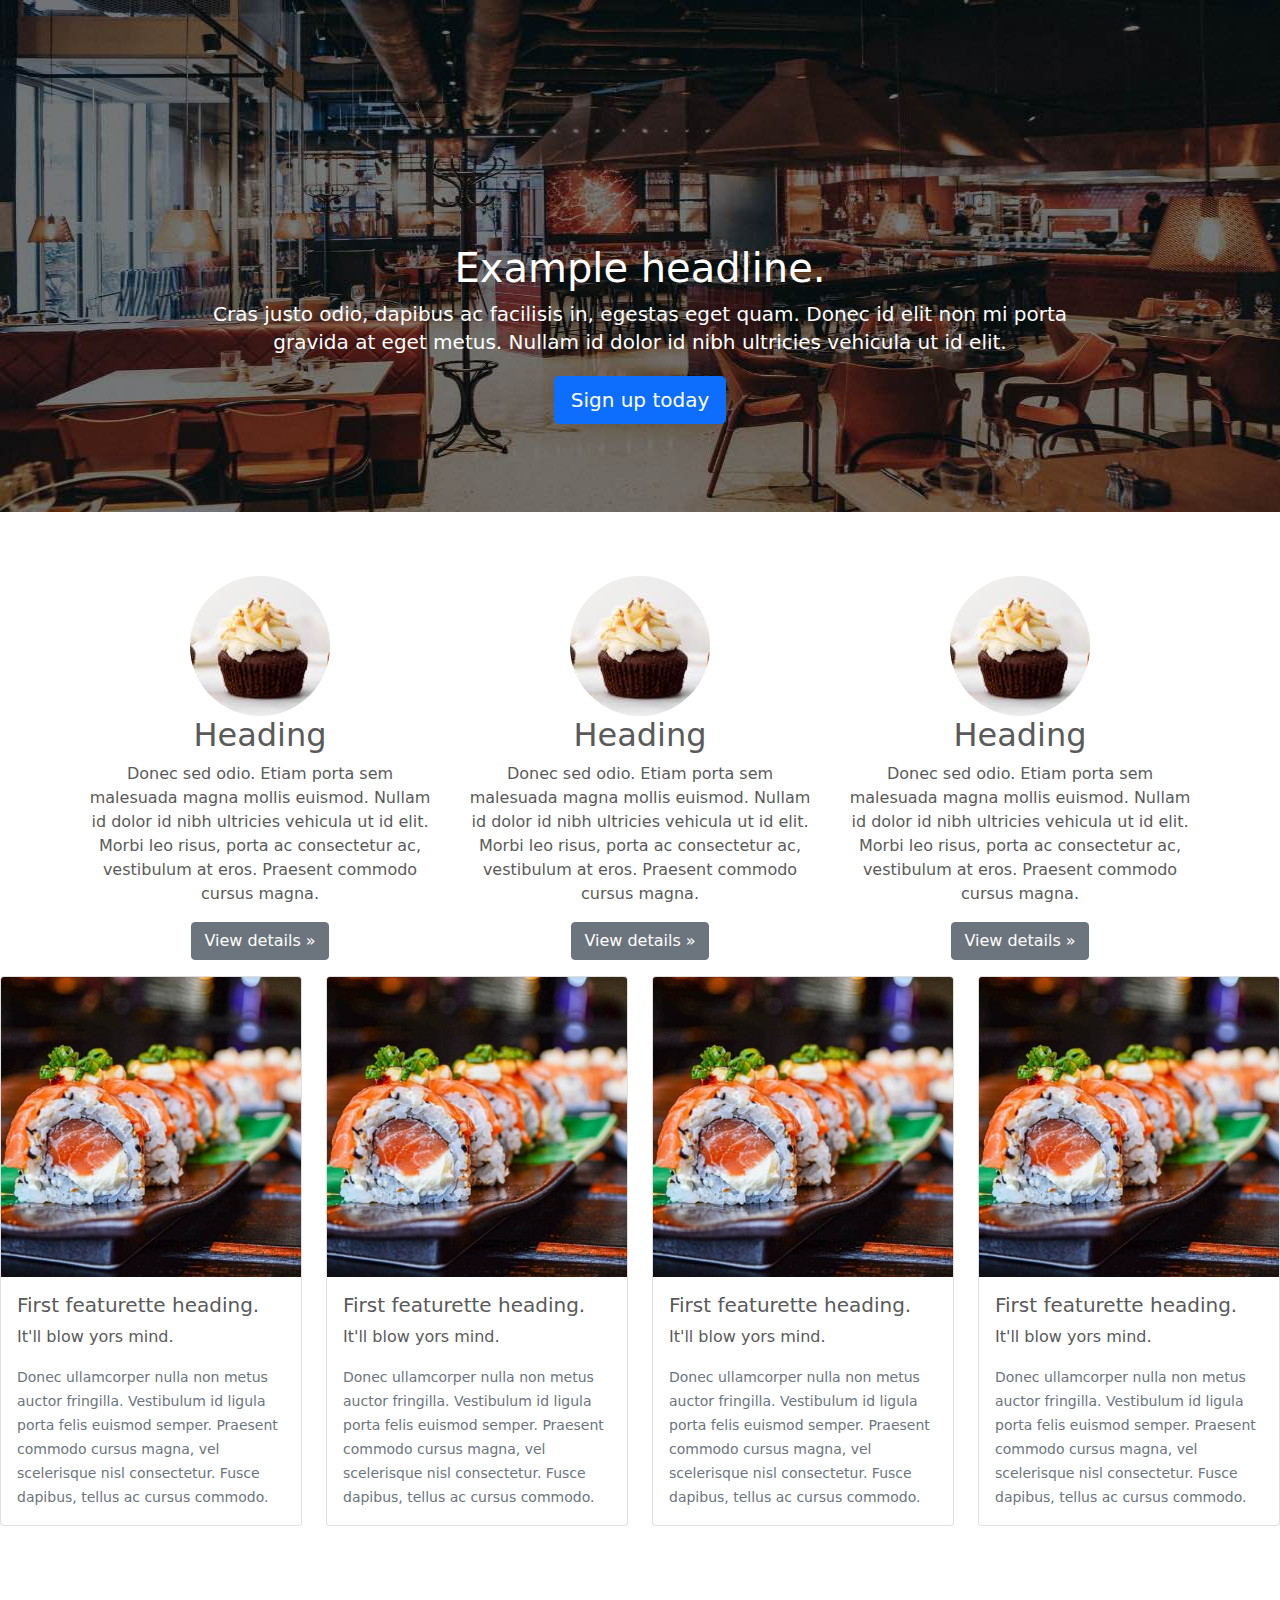
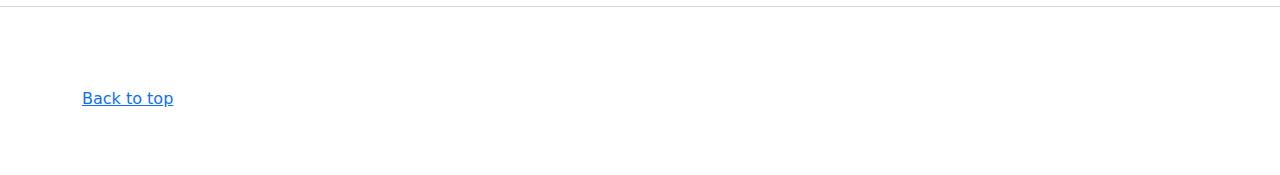
<file: kadai_006/index_for_student.html>
<!doctype html>
<html lang="en">
  <head>
    <meta charset="utf-8">
    <meta name="viewport" content="width=device-width, initial-scale=1">
    <meta name="description" content="">
    <meta name="author" content="Mark Otto, Jacob Thornton, and Bootstrap contributors">
    <meta name="generator" content="Hugo 0.79.0">
    <title>Carousel Template · Bootstrap v5.0</title>
    <link rel="canonical" href="https://getbootstrap.com/docs/5.0/examples/carousel/">
    <!-- ************************************************ bootstrap.min.cssの読み込み -->
    <link href="dist/css/bootstrap.min.css" rel="stylesheet">
    <!-- ************************************************ carousel.cssの読み込み -->
    <link href="carousel.css" rel="stylesheet">
    <!-- ************************************************ bootstrap.bundle.min.jsの読み込み -->
    <script src="dist/js/bootstrap.bundle.min.js" defer></script>
  </head>
  <body>
    <main>
      <!-- ************************************************ カールセル開始 -->
      <!-- <div id="myCarousel" class="carousel slide" data-bs-ride="carousel"> -->
      <div id="myCarousel" class="carousel slide" data-bs-ride="carousel">
        <!-- <div class="carousel-inner"> -->
        <div class="carousel-inner">
          <!-- <div class="carousel-item active"> -->
          <div class="carousel-item active">
            <img src="img/top_1.jpg" alt="サンプル画像1">
            <div class="container">
              <!-- <div class="carousel-caption"> -->
              <div class="carousel-caption">
                <h1>Example headline.</h1>
                <p>Cras justo odio, dapibus ac facilisis in, egestas eget quam. Donec id elit non mi porta gravida at eget
                  metus. Nullam id dolor id nibh ultricies vehicula ut id elit.</p>
                <!-- <p><a class="btn btn-lg btn-primary" href="#" role="button">Sign up today</a></p> -->
                <p><a class="btn btn-lg btn-primary" href="#" role="button">Sign up today</a></p>
              </div>
            </div>
          </div>
        </div>
      </div>
      <!-- ************************************************ カールセル終了 -->
      <!-- <div class="container marketing"> -->
      <div class="container">
        <div class="row">
          <div class="col-md-4 text-center">
            <!-- start col-lg-4 -->
            <img src="img/cake.jpg" class="rounded-circle" alt="サンプル画像2">

            <h2>Heading</h2>
            <p>
              Donec sed odio. Etiam porta sem malesuada magna mollis
              euismod. Nullam id dolor id nibh ultricies vehicula ut id elit.
              Morbi leo risus, porta ac consectetur ac, vestibulum at eros.
              Praesent commodo cursus magna.
            </p>
            <p><a class="btn btn-secondary" href="#" role="button">View details &raquo;</a></p>
          </div>
          <div class="col-md-4 text-center">
            <!-- start col-lg-4 -->
            <img src="img/cake.jpg" class="rounded-circle" alt="サンプル画像2">
            <h2>Heading</h2>
            <p>
              Donec sed odio. Etiam porta sem malesuada magna mollis
              euismod. Nullam id dolor id nibh ultricies vehicula ut id elit.
              Morbi leo risus, porta ac consectetur ac, vestibulum at eros.
              Praesent commodo cursus magna.
            </p>
            <p><a class="btn btn-secondary" href="#" role="button">View details &raquo;</a></p>

          </div>
          <div class="col-md-4 text-center">
            <!-- start col-lg-4 -->
            <img src="img/cake.jpg" class="rounded-circle" alt="サンプル画像2">
            <h2>Heading</h2>
            <p>
              Donec sed odio. Etiam porta sem malesuada magna mollis
              euismod. Nullam id dolor id nibh ultricies vehicula ut id elit.
              Morbi leo risus, porta ac consectetur ac, vestibulum at eros.
              Praesent commodo cursus magna.
            </p>
            <p><a class="btn btn-secondary" href="#" role="button">View details &raquo;</a></p>

          </div>
        </div>
      </div>

      <!-- ここからコードを変更-->
      <div class="row row-cols-4">
        <div class="col">
          <div class="card">
            <img src="img/sushi.jpg" class="card-img-top" alt="サンプル画像3">
              <div class="card-body">
                <h5 class="card-title">First featurette heading.</h5>
                <p class="card-text">It'll blow yors mind.</p>
                <p class="card-text"><small class="text-muted">
                  Donec ullamcorper nulla non metus auctor fringilla. Vestibulum id ligula porta felis
                  euismod
                  semper. Praesent commodo cursus magna, vel scelerisque nisl consectetur. Fusce dapibus, tellus ac cursus
                  commodo.</small></p>
              </div>
          </div>
        </div>
        <div class="col">
          <div class="card">
            <img src="img/sushi.jpg" class="card-img-top" alt="サンプル画像3">
              <div class="card-body">
                <h5 class="card-title">First featurette heading.</h5>
                <p class="card-text">It'll blow yors mind.</p>
                <p class="card-text"><small class="text-muted">
                  Donec ullamcorper nulla non metus auctor fringilla. Vestibulum id ligula porta felis
                  euismod
                  semper. Praesent commodo cursus magna, vel scelerisque nisl consectetur. Fusce dapibus, tellus ac cursus
                  commodo.</small></p>
              </div>
          </div>
        </div>
        <div class="col">
          <div class="card">
            <img src="img/sushi.jpg" class="card-img-top" alt="サンプル画像3">
              <div class="card-body">
                <h5 class="card-title">First featurette heading.</h5>
                <p class="card-text">It'll blow yors mind.</p>
                <p class="card-text"><small class="text-muted">
                  Donec ullamcorper nulla non metus auctor fringilla. Vestibulum id ligula porta felis
                  euismod
                  semper. Praesent commodo cursus magna, vel scelerisque nisl consectetur. Fusce dapibus, tellus ac cursus
                  commodo.</small></p>
              </div>
          </div>
        </div>
        <div class="col">
          <div class="card">
            <img src="img/sushi.jpg" class="card-img-top" alt="サンプル画像3">
              <div class="card-body">
                <h5 class="card-title">First featurette heading.</h5>
                <p class="card-text">It'll blow yors mind.</p>
                <p class="card-text"><small class="text-muted">
                  Donec ullamcorper nulla non metus auctor fringilla. Vestibulum id ligula porta felis
                  euismod
                  semper. Praesent commodo cursus magna, vel scelerisque nisl consectetur. Fusce dapibus, tellus ac cursus
                  commodo.</small></p>
              </div>
          </div>
        </div>
      </div>
</div>
        <!-- ここまで-->
        <hr class="featurette-divider">
        <footer class="container">
          <!-- <p class="float-end"><a href="#">Back to top</a></p> -->
          <p class=""><a href="#">Back to top</a></p>
        </footer>
      </div>
    </main>
  </body>

</html>
</file>
<file: stylesheet/style.css>
/* ----------------------------------------------- 共通 */
html,
body {
  overflow-x: hidden;
}

body {
  color: #000000;
  font-family: 'Noto Sans JP', sans-serif;
  padding-bottom: 0;

}

p {
  line-height: 2.0em;
  font-weight: 100;
  font-style: normal;
  font-size: 14px;

}

.section_title {
  font-size: 36px;
  font-weight: 600;
}

.section_title::after {
  display: block;
  font-size: 14px;
  font-weight: 400;
  padding: 16px 0 16px;
  width: 100px;
  border-bottom: solid 1px #000000;
}

/* ----------------------------------------------- ナビゲーションバー */
.navbar_brand_logo {
  width: 32px;
  height: 32px;
  display:  inline-block;
  margin-right: 15px;
}

.my_navbar_brand,
.my_nav_link {
  font-size: 16px;
  font-family: "Lora", serif;
  color: #000000 !important;
}

.navbar-toggler {
  padding: 0 !important;
  border: none;
}

#hamburger_btn_check:checked~.hamburger_btn .btn_close {
  display: block;
}

#hamburger_btn_check:checked~.hamburger_btn .btn_open {
  display: none;
}

.btn_close {
  display: none;
}

#hamburger_btn_check {
  display: none;
}


/* ----------------------------------------------- カールセル */
.my_carousel_caption {
  font-size:  52px;
  padding-top: 1.25rem;
  padding-bottom: 1.25rem;
  color: #fff;
  text-align: center;
  font-family: "Lora", serif;
  line-height: 1.5em;
}

.my_carousel_caption::before {
  content: url(../img/logoSymbol_White.png);
  display: block;
}

@media screen and (max-width: 375px) {
  .carousel-caption .my_carousel_caption {
    font-size: 27px !important;
  }
}

.carousel-item {
  height: 32rem;
}

.carousel-item>img {
  position: absolute;
  top: o;
  left: 0;
  min-width: 100%;
  height: 32rem;
}


/* ----------------------------------------------- アバウト */
.about::after {
  content: "私たちについて";
}

.about_us_bg {
  background-color: #ffe6a5;
}


/* ----------------------------------------------- ギャラリー */
.gallery::after {
  content: "ギャラリー";
  margin: 0 auto 0;
}




/* ----------------------------------------------- メニュー */
.menu::after {
  content: "メニュー";
  margin: 0 auto 0;
}

.menu_title {
  font-size: 18px;
  font-weight: 600;
  font-style: normal;
}

.menu_price {
  font-size: 20px;
  font-weight: 400;
  font-family: "Lora", serif;
}

/* ----------------------------------------------- レビュー */
.review_wrapper {
  background-image: url(../img/background-reviews.jpg);
  background-repeat: no-repeat;
  background-size: cover;
}

.review::after {
  content: "お客様の声";
  margin: 0 auto 0;
  border-bottom: solid 1px #FFFFFF;
}

.h_420 {
  height: 420px;
  position: relative;
}

.reviewer_img {
  width: 48px;
  height: 48px;
  border-radius: 50%;
  margin-right: 16px;
}

.star_img {
  width: 25px;
  height: 25px;
}

.fix_bottom {
  position: absolute;
  width: 80px;
  height: 44px;
  left: 24px;
  bottom: 24px;
}

/* ----------------------------------------------- アクセス */
.access::after {
  content: "アクセス";
  margin: 0 auto 0;
}

/* ----------------------------------------------- フッター */
#footer {
  background-color: #FAFAFA;
}

.copy_right {
  font-size:  14px;
  position: absolute;
  bottom: 1rem;
  left: 12px;
  display: flex;
}

.copy_right>p {
  margin-right: 5rem;
  margin-bottom: 0;
}

.copy_right>img.sns_img {
  height: 24px;
  width: 24px;
  margin-right: 10px;
  margin-top: 0;
}

.restaurant_info p {
  font-weight: 400;
  line-height: 1.5;
  font-size: 16px;
}

.restaurant_info img {
  width: 20px;
  height: 20px;
  margin-right: 10px;
  line-height: 1.5;
  margin-top: auto;
}

.footer_brand_logo {
  width: 64px;
  height: 64px;
  display: inline-block;
  margin-right: 15px;
}

.footer_text {
  font-size: 24px;
  font-family: "Lora", serif;
}

@media screen and (max-width: 991px) {
  .footer_text,
  .copy_right {
    margin-top: 2rem;
    text-align: center;
    position: relative;
  }

  .copy_right>p,img {
    margin-right: 1rem;
    font-size: 14px;
    margin: 0;
    line-height: 35px;
  }
}
</file>
<file: kadai_015/stylesheet/style.css>
/* ----------------------------------------------- 共通 */
html,
body {
  overflow-x: hidden;
}

body {
  color: #000000;
  font-family: 'Noto Sans JP', sans-serif;
  padding-bottom: 0;

}

p {
  line-height: 2.0em;
  font-weight: 100;
  font-style: normal;
  font-size: 14px;

}

.section_title {
  font-size: 36px;
  font-weight: 600;
}

.section_title::after {
  display: block;
  font-size: 14px;
  font-weight: 400;
  padding: 16px 0 16px;
  width: 100px;
  border-bottom: solid 1px #000000;
}

/* ----------------------------------------------- ナビゲーションバー */
.navbar_brand_logo {
  width: 32px;
  height: 32px;
  display:  inline-block;
  margin-right: 15px;
}

.my_navbar_brand,
.my_nav_link {
  font-size: 16px;
  font-family: "Lora", serif;
  color: #000000 !important;
}

.navbar-toggler {
  padding: 0 !important;
  border: none;
}

#hamburger_btn_check:checked~.hamburger_btn .btn_close {
  display: block;
}

#hamburger_btn_check:checked~.hamburger_btn .btn_open {
  display: none;
}

.btn_close {
  display: none;
}

#hamburger_btn_check {
  display: none;
}


/* ----------------------------------------------- カールセル */
.my_carousel_caption {
  font-size:  52px;
  padding-top: 1.25rem;
  padding-bottom: 1.25rem;
  color: #fff;
  text-align: center;
  font-family: "Lora", serif;
  line-height: 1.5em;
}

.my_carousel_caption::before {
  content: url(../img/logoSymbol_White.png);
  display: block;
}

@media screen and (max-width: 375px) {
  .carousel-caption .my_carousel_caption {
    font-size: 27px !important;
  }
}

.carousel-item {
  height: 32rem;
}

.carousel-item>img {
  position: absolute;
  top: o;
  left: 0;
  min-width: 100%;
  height: 32rem;
}


/* ----------------------------------------------- アバウト */
.about::after {
  content: "私たちについて";
}

.about_us_bg {
  background-color: #ffe6a5;
}


/* ----------------------------------------------- ギャラリー */
.gallery::after {
  content: "ギャラリー";
  margin: 0 auto 0;
}




/* ----------------------------------------------- メニュー */
.menu::after {
  content: "メニュー";
  margin: 0 auto 0;
}

.menu_title {
  font-size: 18px;
  font-weight: 600;
  font-style: normal;
}

.menu_price {
  font-size: 20px;
  font-weight: 400;
  font-family: "Lora", serif;
}

/* ----------------------------------------------- レビュー */
.review_wrapper {
  background-image: url(../img/background-reviews.jpg);
  background-repeat: no-repeat;
  background-size: cover;
}

.review::after {
  content: "お客様の声";
  margin: 0 auto 0;
  border-bottom: solid 1px #FFFFFF;
}

.h_420 {
  height: 420px;
  position: relative;
}

.reviewer_img {
  width: 48px;
  height: 48px;
  border-radius: 50%;
  margin-right: 16px;
}

.star_img {
  width: 25px;
  height: 25px;
}

.fix_bottom {
  position: absolute;
  width: 80px;
  height: 44px;
  left: 24px;
  bottom: 24px;
}
/* ----------------------------------------------- シェフ */
.chef_bg {
  background-color: #fdf5e6;
}

.chef::after {
  content: "シェフ";
}

/* ----------------------------------------------- アクセス */
.access::after {
  content: "アクセス";
  margin: 0 auto 0;
}

/* ----------------------------------------------- フッター */
#footer {
  background-color: #FAFAFA;
}

.copy_right {
  font-size:  14px;
  position: absolute;
  bottom: 1rem;
  left: 12px;
  display: flex;
}

.copy_right>p {
  margin-right: 5rem;
  margin-bottom: 0;
}

.copy_right>img.sns_img {
  height: 24px;
  width: 24px;
  margin-right: 10px;
  margin-top: 0;
}

.restaurant_info p {
  font-weight: 400;
  line-height: 1.5;
  font-size: 16px;
}

.restaurant_info img {
  width: 20px;
  height: 20px;
  margin-right: 10px;
  line-height: 1.5;
  margin-top: auto;
}

.footer_brand_logo {
  width: 64px;
  height: 64px;
  display: inline-block;
  margin-right: 15px;
}

.footer_text {
  font-size: 24px;
  font-family: "Lora", serif;
}

@media screen and (max-width: 991px) {
  .footer_text,
  .copy_right {
    margin-top: 2rem;
    text-align: center;
    position: relative;
  }

  .copy_right>p,img {
    margin-right: 1rem;
    font-size: 14px;
    margin: 0;
    line-height: 35px;
  }
}
</file>
<file: kadai_003/carousel.css>
/* ----------------------------------------------- 全体の文字色修正と下部の余白の調整 */
body {
  /* padding-top: 3rem; */
  padding-bottom: 3rem;
  color: #5a5a5a;
}

/* ----------------------------------------------- カルーセルのカスタマイズ */
.carousel {
  margin-bottom: 4rem;
}

.carousel-caption {
  bottom: 3rem;
  z-index: 10;
}

.carousel-item {
  height: 32rem;
}

.carousel-item > img {
  position: absolute;
  top: 0;
  left: 0;
  min-width: 100%;
  height: 32rem;
}

/* ----------------------------------------------- マーケティングコンテンツ */
.marketing .col-lg-4 {
  margin-bottom: 1.5rem;
  text-align: center;
}

.marketing h2 {
  font-weight: 400;
}

/* rtl:begin:ignore */
.marketing .col-lg-4 p {
  margin-right: .75rem;
  margin-left: .75rem;
}

/* rtl:end:ignore */

/* ----------------------------------------------- フィーチャーレット */
.featurette-divider {
  margin: 5rem 0;
  /* Space out the Bootstrap <hr> more */
}

.featurette-heading {
  font-weight: 300;
  line-height: 1;
  /* rtl:remove */
  letter-spacing: -.05rem;
}

/* ----------------------------------------------- レスポンシブデザイン */
@media (min-width: 40em) {
  .carousel-caption p {
    margin-bottom: 1.25rem;
    font-size: 1.25rem;
    line-height: 1.4;
  }

  .featurette-heading {
    font-size: 50px;
  }
}

@media (min-width: 62em) {
  .featurette-heading {
    margin-top: 7rem;
  }
}
</file>
<file: kadai_004/carousel.css>
/* ----------------------------------------------- 全体の文字色修正と下部の余白の調整 */
body {
  /* padding-top: 3rem; */
  padding-bottom: 3rem;
  color: #5a5a5a;
}

/* ----------------------------------------------- カルーセルのカスタマイズ */
.carousel {
  margin-bottom: 4rem;
}

.carousel-caption {
  bottom: 3rem;
  z-index: 10;
}

.carousel-item {
  height: 32rem;
}

.carousel-item > img {
  position: absolute;
  top: 0;
  left: 0;
  min-width: 100%;
  height: 32rem;
}

/* ----------------------------------------------- マーケティングコンテンツ */
.marketing .col-lg-4 {
  margin-bottom: 1.5rem;
  text-align: center;
}

.marketing h2 {
  font-weight: 400;
}

/* rtl:begin:ignore */
.marketing .col-lg-4 p {
  margin-right: .75rem;
  margin-left: .75rem;
}

/* rtl:end:ignore */

/* ----------------------------------------------- フィーチャーレット */
.featurette-divider {
  margin: 5rem 0;
  /* Space out the Bootstrap <hr> more */
}

.featurette-heading {
  font-weight: 300;
  line-height: 1;
  /* rtl:remove */
  letter-spacing: -.05rem;
}

/* ----------------------------------------------- レスポンシブデザイン */
@media (min-width: 40em) {
  .carousel-caption p {
    margin-bottom: 1.25rem;
    font-size: 1.25rem;
    line-height: 1.4;
  }

  .featurette-heading {
    font-size: 50px;
  }
}

@media (min-width: 62em) {
  .featurette-heading {
    margin-top: 7rem;
  }
}
</file>
<file: kadai_005/carousel.css>
/* ----------------------------------------------- 全体の文字色修正と下部の余白の調整 */
body {
  /* padding-top: 3rem; */
  padding-bottom: 3rem;
  color: #5a5a5a;
}

/* ----------------------------------------------- カルーセルのカスタマイズ */
.carousel {
  margin-bottom: 4rem;
}

.carousel-caption {
  bottom: 3rem;
  z-index: 10;
}

.carousel-item {
  height: 32rem;
}

.carousel-item > img {
  position: absolute;
  top: 0;
  left: 0;
  min-width: 100%;
  height: 32rem;
}

/* ----------------------------------------------- マーケティングコンテンツ */
.marketing .col-lg-4 {
  margin-bottom: 1.5rem;
  text-align: center;
}

.marketing h2 {
  font-weight: 400;
}

/* rtl:begin:ignore */
.marketing .col-lg-4 p {
  margin-right: .75rem;
  margin-left: .75rem;
}

/* rtl:end:ignore */

/* ----------------------------------------------- フィーチャーレット */
.featurette-divider {
  margin: 5rem 0;
  /* Space out the Bootstrap <hr> more */
}

.featurette-heading {
  font-weight: 300;
  line-height: 1;
  /* rtl:remove */
  letter-spacing: -.05rem;
}

/* ----------------------------------------------- レスポンシブデザイン */
@media (min-width: 40em) {
  .carousel-caption p {
    margin-bottom: 1.25rem;
    font-size: 1.25rem;
    line-height: 1.4;
  }

  .featurette-heading {
    font-size: 50px;
  }
}

@media (min-width: 62em) {
  .featurette-heading {
    margin-top: 7rem;
  }
}
</file>
<file: kadai_006/carousel.css>
/* ----------------------------------------------- 全体の文字色修正と下部の余白の調整 */
body {
  /* padding-top: 3rem; */
  padding-bottom: 3rem;
  color: #5a5a5a;
}

/* ----------------------------------------------- カルーセルのカスタマイズ */
.carousel {
  margin-bottom: 4rem;
}

.carousel-caption {
  bottom: 3rem;
  z-index: 10;
}

.carousel-item {
  height: 32rem;
}

.carousel-item > img {
  position: absolute;
  top: 0;
  left: 0;
  min-width: 100%;
  height: 32rem;
}

/* ----------------------------------------------- マーケティングコンテンツ */
.marketing .col-lg-4 {
  margin-bottom: 1.5rem;
  text-align: center;
}

.marketing h2 {
  font-weight: 400;
}

/* rtl:begin:ignore */
.marketing .col-lg-4 p {
  margin-right: .75rem;
  margin-left: .75rem;
}

/* rtl:end:ignore */

/* ----------------------------------------------- フィーチャーレット */
.featurette-divider {
  margin: 5rem 0;
  /* Space out the Bootstrap <hr> more */
}

.featurette-heading {
  font-weight: 300;
  line-height: 1;
  /* rtl:remove */
  letter-spacing: -.05rem;
}

/* ----------------------------------------------- レスポンシブデザイン */
@media (min-width: 40em) {
  .carousel-caption p {
    margin-bottom: 1.25rem;
    font-size: 1.25rem;
    line-height: 1.4;
  }

  .featurette-heading {
    font-size: 50px;
  }
}

@media (min-width: 62em) {
  .featurette-heading {
    margin-top: 7rem;
  }
}
</file>
